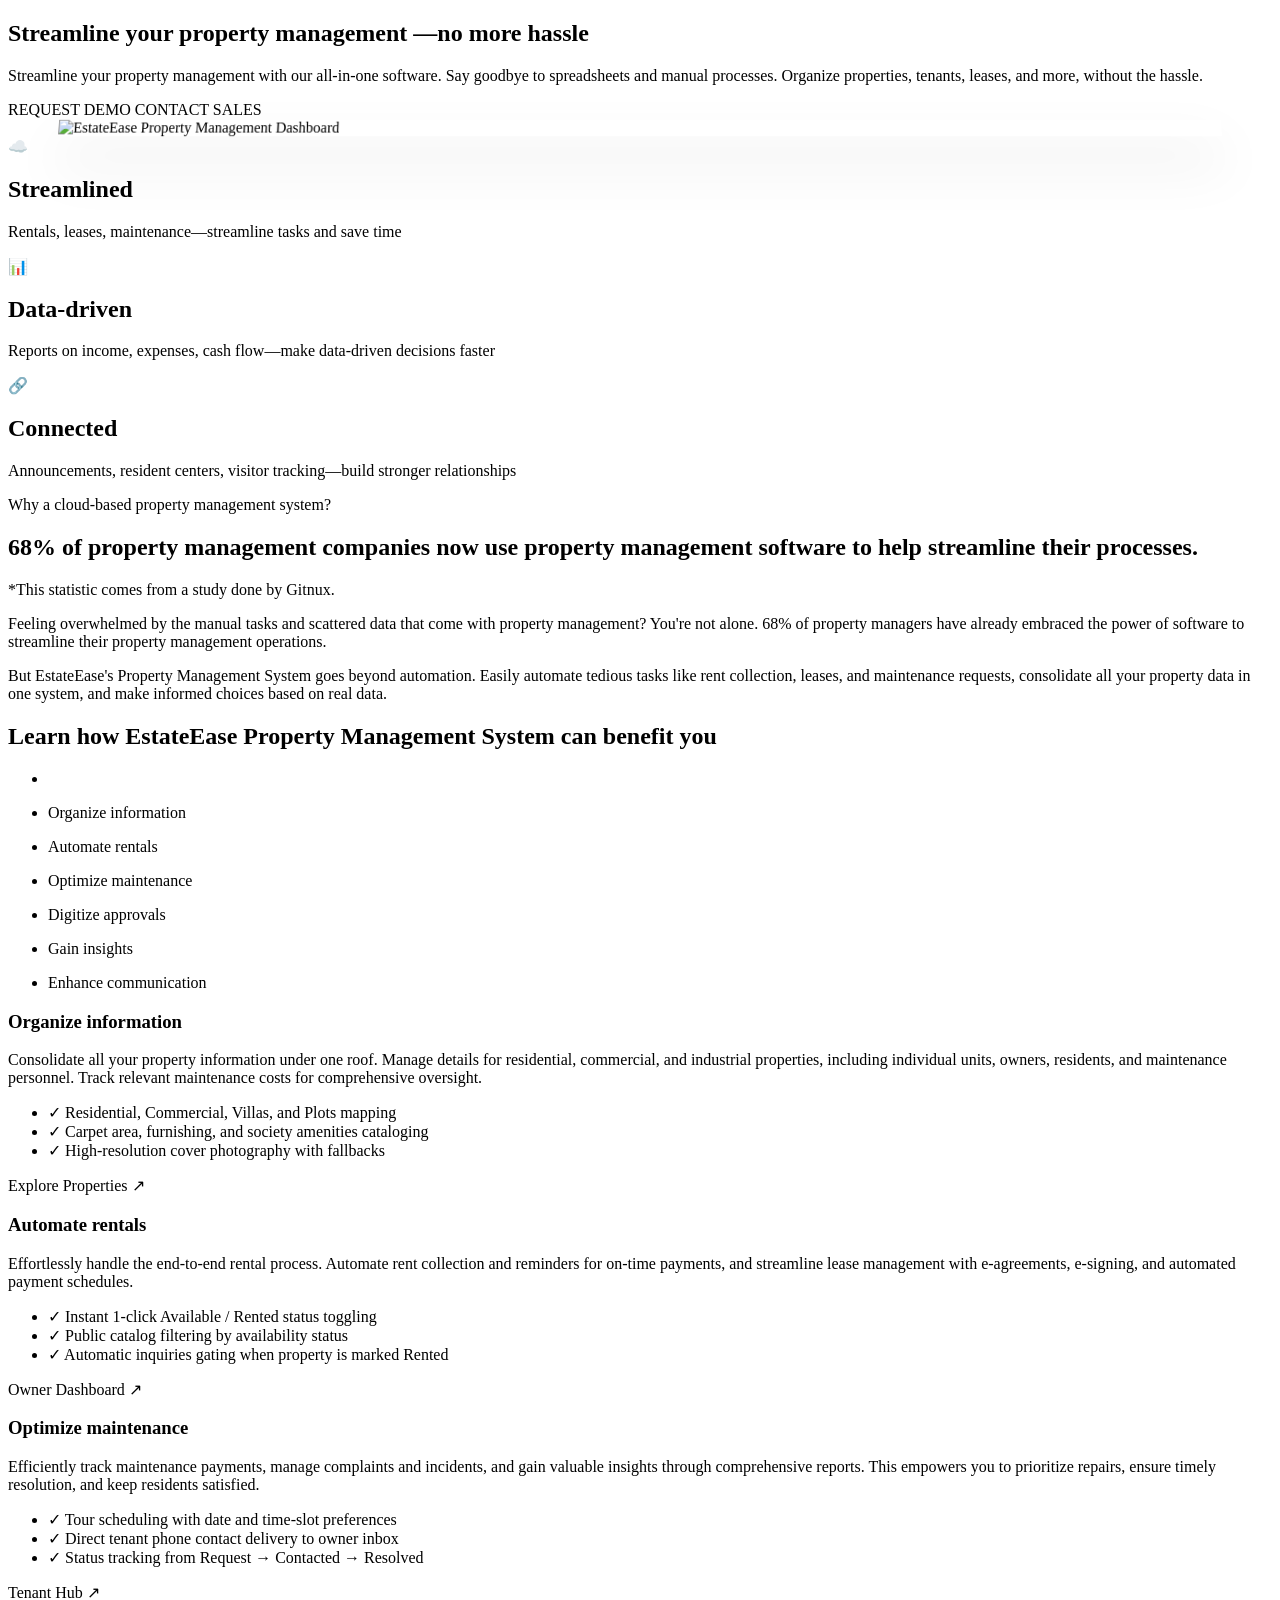
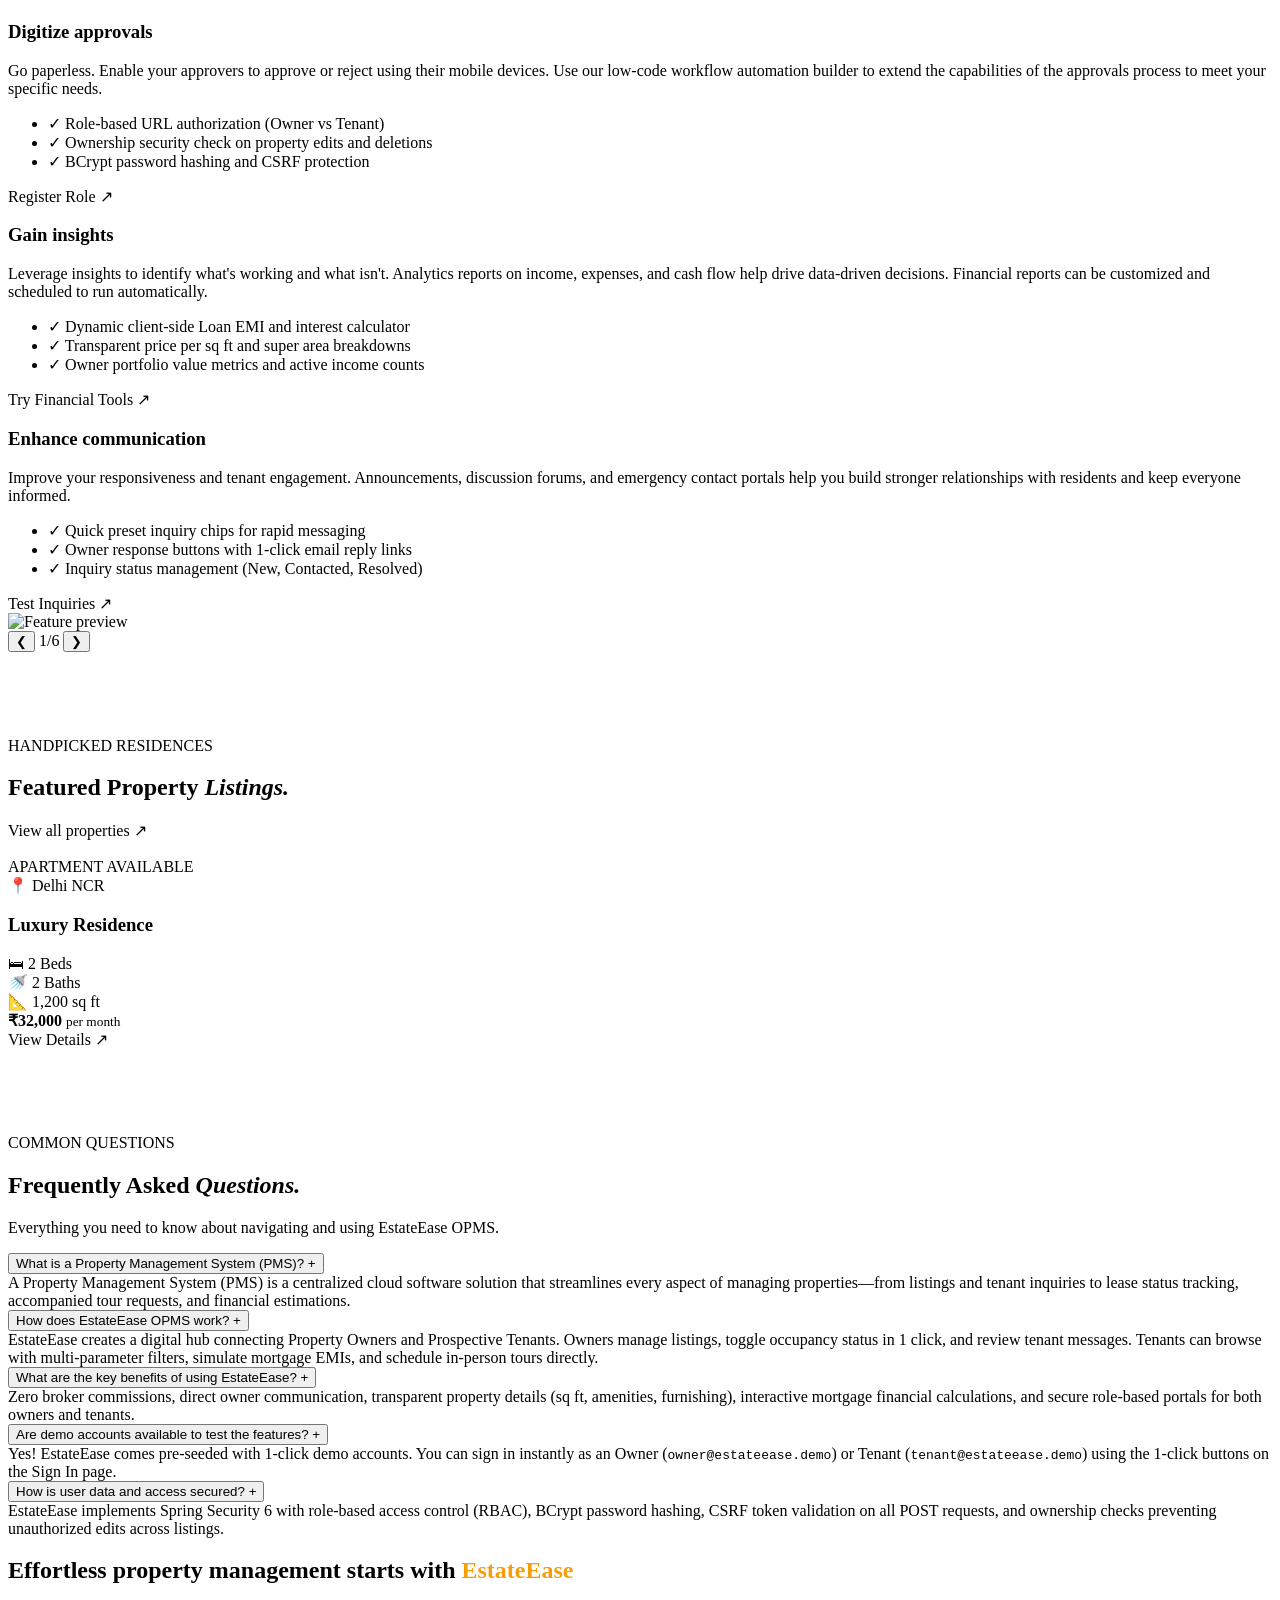
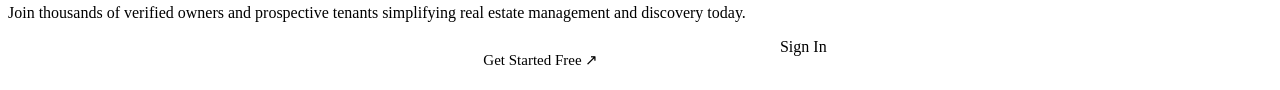
<file: src/main/resources/templates/index.html>
<!DOCTYPE html>
<html xmlns:th="http://www.thymeleaf.org" xmlns:sec="http://www.thymeleaf.org/extras/spring-security">
<head>
  <meta charset="UTF-8">
  <meta name="viewport" content="width=device-width, initial-scale=1">
  <title>EstateEase | Streamline Your Property Management</title>
  <link rel="stylesheet" th:href="@{/css/style.css}">
</head>
<body>

<div th:replace="~{fragments :: nav}"></div>

<main id="top">

  <!-- ═══════════════════════════════════════════════════════════════
       SECTION 1 — ZOHO CREATOR PMS HERO BANNER (EXACT MATCH)
       Two-column layout: left = headline, right = description + CTAs
       Below: animated dashboard image that scrolls into dark section
  ═══════════════════════════════════════════════════════════════ -->
  <section class="pms-home-banner">
    <div class="container">
      <div class="banner-content-grid">
        <!-- LEFT COLUMN: BIG HEADLINE -->
        <div class="banner-left">
          <h1>Streamline your <span class="pms-text-clr">property management</span> —no more hassle</h1>
        </div>

        <!-- RIGHT COLUMN: DESCRIPTION + CTA BUTTONS -->
        <div class="banner-right">
          <p>Streamline your property management with our all-in-one software. Say goodbye to spreadsheets and manual processes. Organize properties, tenants, leases, and more, without the hassle.</p>
          <div class="zp-zctas">
            <a class="pms-btn" th:href="@{/register}">REQUEST DEMO</a>
            <a class="pms-cnt-sales" th:href="@{/login}">CONTACT SALES</a>
          </div>
        </div>
      </div>
    </div>

    <!-- ANIMATED DASHBOARD IMAGE (scrolls with perspective tilt) -->
    <div class="pms-bnr-rt">
      <div class="pms-bnr-img-box" id="heroImageBox">
        <img th:src="@{/images/pms/streamline-property.jpg}" alt="EstateEase Property Management Dashboard" width="1370" height="742" fetchpriority="high">
      </div>
    </div>
  </section>

  <!-- ═══════════════════════════════════════════════════════════════
       SECTION 2 — DARK GREEN SOLUTIONS (3 PILLAR CARDS)
       Zoho "Streamlined / Data-driven / Connected" section
  ═══════════════════════════════════════════════════════════════ -->
  <section class="zcr-prd-solutions" id="solutions">
    <div class="container">
      <div class="zcr-prd-slt-lists">
        <div class="solution-card inup1">
          <div class="solution-card-icon">☁️</div>
          <h2>Streamlined</h2>
          <p>Rentals, leases, maintenance—streamline tasks and save time</p>
        </div>
        <div class="solution-card inup2">
          <div class="solution-card-icon">📊</div>
          <h2>Data-driven</h2>
          <p>Reports on income, expenses, cash flow—make data-driven decisions faster</p>
        </div>
        <div class="solution-card inup3">
          <div class="solution-card-icon">🔗</div>
          <h2>Connected</h2>
          <p>Announcements, resident centers, visitor tracking—build stronger relationships</p>
        </div>
      </div>

      <!-- 68% STATISTIC & SOCIAL PROOF SECTION -->
      <div class="zcr-prd-overall">
        <div class="overall-grid">
          <div>
            <span class="overall-cnt-tag">Why a cloud-based property management system?</span>
            <div class="overall-cnt">
              <h2><span class="pms-text-clr">68%</span> of property management companies now use property management software to help streamline their processes.</h2>
              <p class="stat-source">*This statistic comes from a study done by Gitnux.</p>
            </div>
          </div>
          <div>
            <div class="overall-descrp">
              <p>Feeling overwhelmed by the manual tasks and scattered data that come with property management? You're not alone. 68% of property managers have already embraced the power of software to streamline their property management operations.</p>
              <p>But EstateEase's Property Management System goes beyond automation. Easily automate tedious tasks like rent collection, leases, and maintenance requests, consolidate all your property data in one system, and make informed choices based on real data.</p>
            </div>
          </div>
        </div>
      </div>
    </div>
  </section>

  <!-- ═══════════════════════════════════════════════════════════════
       SECTION 3 — COMPREHENSIVE TABBED FEATURE SLIDER
       Exact Zoho Creator PMS layout: tab pills + text left + image right
       Uses downloaded Zoho PMS images, prev/next + counter
  ═══════════════════════════════════════════════════════════════ -->
  <section class="comprehensive" id="features">
    <div class="container">
      <div class="comprehensive-header">
        <h2>Learn how EstateEase Property Management System can <span class="pms-text-clr">benefit you</span></h2>
      </div>

      <!-- TABBED PILL NAVIGATION -->
      <ul class="turn-lists" role="tablist">
        <li class="green-tab" aria-hidden="true"></li>
        <li class="turn-tab-item is-active" data-slide="1" role="tab" onclick="selectSlide(1)"><p>Organize information</p></li>
        <li class="turn-tab-item" data-slide="2" role="tab" onclick="selectSlide(2)"><p>Automate rentals</p></li>
        <li class="turn-tab-item" data-slide="3" role="tab" onclick="selectSlide(3)"><p>Optimize maintenance</p></li>
        <li class="turn-tab-item" data-slide="4" role="tab" onclick="selectSlide(4)"><p>Digitize approvals</p></li>
        <li class="turn-tab-item" data-slide="5" role="tab" onclick="selectSlide(5)"><p>Gain insights</p></li>
        <li class="turn-tab-item" data-slide="6" role="tab" onclick="selectSlide(6)"><p>Enhance communication</p></li>
      </ul>

      <!-- SLIDER CONTENT PANELS -->
      <div class="turn-inf-list">
        <div class="turn-content-slider">
          <!-- SLIDE 1 -->
          <div class="turn-cnts active" id="slidePanel1">
            <h3>Organize information</h3>
            <p>Consolidate all your property information under one roof. Manage details for residential, commercial, and industrial properties, including individual units, owners, residents, and maintenance personnel. Track relevant maintenance costs for comprehensive oversight.</p>
            <ul class="tab-feature-list">
              <li><span>✓</span> Residential, Commercial, Villas, and Plots mapping</li>
              <li><span>✓</span> Carpet area, furnishing, and society amenities cataloging</li>
              <li><span>✓</span> High-resolution cover photography with fallbacks</li>
            </ul>
            <a class="btn btn-sm btn-outline" th:href="@{/properties}">Explore Properties ↗</a>
          </div>
          <!-- SLIDE 2 -->
          <div class="turn-cnts" id="slidePanel2">
            <h3>Automate rentals</h3>
            <p>Effortlessly handle the end-to-end rental process. Automate rent collection and reminders for on-time payments, and streamline lease management with e-agreements, e-signing, and automated payment schedules.</p>
            <ul class="tab-feature-list">
              <li><span>✓</span> Instant 1-click Available / Rented status toggling</li>
              <li><span>✓</span> Public catalog filtering by availability status</li>
              <li><span>✓</span> Automatic inquiries gating when property is marked Rented</li>
            </ul>
            <a class="btn btn-sm btn-outline" th:href="@{/login}">Owner Dashboard ↗</a>
          </div>
          <!-- SLIDE 3 -->
          <div class="turn-cnts" id="slidePanel3">
            <h3>Optimize maintenance</h3>
            <p>Efficiently track maintenance payments, manage complaints and incidents, and gain valuable insights through comprehensive reports. This empowers you to prioritize repairs, ensure timely resolution, and keep residents satisfied.</p>
            <ul class="tab-feature-list">
              <li><span>✓</span> Tour scheduling with date and time-slot preferences</li>
              <li><span>✓</span> Direct tenant phone contact delivery to owner inbox</li>
              <li><span>✓</span> Status tracking from Request → Contacted → Resolved</li>
            </ul>
            <a class="btn btn-sm btn-outline" th:href="@{/login}">Tenant Hub ↗</a>
          </div>
          <!-- SLIDE 4 -->
          <div class="turn-cnts" id="slidePanel4">
            <h3>Digitize approvals</h3>
            <p>Go paperless. Enable your approvers to approve or reject using their mobile devices. Use our low-code workflow automation builder to extend the capabilities of the approvals process to meet your specific needs.</p>
            <ul class="tab-feature-list">
              <li><span>✓</span> Role-based URL authorization (Owner vs Tenant)</li>
              <li><span>✓</span> Ownership security check on property edits and deletions</li>
              <li><span>✓</span> BCrypt password hashing and CSRF protection</li>
            </ul>
            <a class="btn btn-sm btn-outline" th:href="@{/register}">Register Role ↗</a>
          </div>
          <!-- SLIDE 5 -->
          <div class="turn-cnts" id="slidePanel5">
            <h3>Gain insights</h3>
            <p>Leverage insights to identify what's working and what isn't. Analytics reports on income, expenses, and cash flow help drive data-driven decisions. Financial reports can be customized and scheduled to run automatically.</p>
            <ul class="tab-feature-list">
              <li><span>✓</span> Dynamic client-side Loan EMI and interest calculator</li>
              <li><span>✓</span> Transparent price per sq ft and super area breakdowns</li>
              <li><span>✓</span> Owner portfolio value metrics and active income counts</li>
            </ul>
            <a class="btn btn-sm btn-outline" th:href="@{/properties}">Try Financial Tools ↗</a>
          </div>
          <!-- SLIDE 6 -->
          <div class="turn-cnts" id="slidePanel6">
            <h3>Enhance communication</h3>
            <p>Improve your responsiveness and tenant engagement. Announcements, discussion forums, and emergency contact portals help you build stronger relationships with residents and keep everyone informed.</p>
            <ul class="tab-feature-list">
              <li><span>✓</span> Quick preset inquiry chips for rapid messaging</li>
              <li><span>✓</span> Owner response buttons with 1-click email reply links</li>
              <li><span>✓</span> Inquiry status management (New, Contacted, Resolved)</li>
            </ul>
            <a class="btn btn-sm btn-outline" th:href="@{/login}">Test Inquiries ↗</a>
          </div>
        </div>

        <!-- RIGHT SIDE IMAGE -->
        <div class="turn-img-side">
          <div class="turn-img-bg">
            <img id="slideImage" th:src="@{/images/pms/organize-information.jpg}" alt="Feature preview">
          </div>
          <!-- PREV / NEXT CONTROLS + COUNTER -->
          <div class="slide-controls">
            <button class="slide-arrow-btn" onclick="prevSlide()">❮</button>
            <span class="slide-counter"><span id="slideNum">1</span>/6</span>
            <button class="slide-arrow-btn" onclick="nextSlide()">❯</button>
          </div>
        </div>
      </div>
    </div>
  </section>

  <!-- ═══════════════════════════════════════════════════════════════
       SECTION 4 — LIVE PROPERTIES FROM DATABASE
  ═══════════════════════════════════════════════════════════════ -->
  <section class="section" style="background: white; border-bottom: 1px solid var(--border); padding: 85px 0;">
    <div class="container">
      <div class="section-header">
        <div>
          <span class="section-tag">HANDPICKED RESIDENCES</span>
          <h2 class="section-title">Featured Property <em>Listings.</em></h2>
        </div>
        <a class="view-all-link" th:href="@{/properties}">
          <span>View all properties</span> ↗
        </a>
      </div>

      <div class="property-grid">
        <article class="property-card" th:each="p : ${properties}">
          <div class="property-card-photo">
            <img class="property-card-img" th:src="${p.getImageUrlOrFallback()}" th:alt="${p.title}" loading="lazy">
            <div class="photo-badges">
              <span class="type-badge" th:text="${p.type}">APARTMENT</span>
              <span class="status-badge" th:classappend="'status-' + ${p.availability.name()}" th:text="${p.availability}">AVAILABLE</span>
            </div>
          </div>

          <div class="property-card-body">
            <div class="property-location">
              <span>📍</span>
              <span th:text="${p.location}">Delhi NCR</span>
            </div>

            <h3 class="property-card-title">
              <a th:href="@{/properties/{id}(id=${p.id})}" th:text="${p.title}">Luxury Residence</a>
            </h3>

            <div class="property-specs">
              <div class="spec-item" th:if="${p.bedrooms > 0}">
                <span>🛏</span>
                <span th:text="${p.bedrooms} + ' Beds'">2 Beds</span>
              </div>
              <div class="spec-item" th:if="${p.bathrooms > 0}">
                <span>🚿</span>
                <span th:text="${p.bathrooms} + ' Baths'">2 Baths</span>
              </div>
              <div class="spec-item" th:if="${p.areaSqFt > 0}">
                <span>📐</span>
                <span th:text="${p.areaSqFt} + ' sq ft'">1,200 sq ft</span>
              </div>
            </div>

            <div class="property-card-footer">
              <div class="property-price">
                <b th:text="'₹' + ${#numbers.formatDecimal(p.price,0,'COMMA',0,'POINT')}">₹32,000</b>
                <small th:text="${p.price >= 1000000 ? 'Selling Price' : 'per month'}">per month</small>
              </div>

              <a class="btn btn-sm btn-outline" th:href="@{/properties/{id}(id=${p.id})}">
                <span>View Details</span> ↗
              </a>
            </div>
          </div>
        </article>
      </div>
    </div>
  </section>

  <!-- ═══════════════════════════════════════════════════════════════
       SECTION 5 — INTERACTIVE FAQ ACCORDION
  ═══════════════════════════════════════════════════════════════ -->
  <section class="zoho-faq-section" id="faq">
    <div class="container">
      <div class="faq-header">
        <span class="section-tag">COMMON QUESTIONS</span>
        <h2>Frequently Asked <em>Questions.</em></h2>
        <p style="color: var(--text-muted); margin-top: 8px;">
          Everything you need to know about navigating and using EstateEase OPMS.
        </p>
      </div>

      <div class="faq-container">
        <div class="faq-card open">
          <button type="button" class="faq-trigger" onclick="toggleFaq(this)">
            <span>What is a Property Management System (PMS)?</span>
            <span class="faq-icon">+</span>
          </button>
          <div class="faq-body">
            A Property Management System (PMS) is a centralized cloud software solution that streamlines every aspect of managing properties—from listings and tenant inquiries to lease status tracking, accompanied tour requests, and financial estimations.
          </div>
        </div>

        <div class="faq-card">
          <button type="button" class="faq-trigger" onclick="toggleFaq(this)">
            <span>How does EstateEase OPMS work?</span>
            <span class="faq-icon">+</span>
          </button>
          <div class="faq-body">
            EstateEase creates a digital hub connecting Property Owners and Prospective Tenants. Owners manage listings, toggle occupancy status in 1 click, and review tenant messages. Tenants can browse with multi-parameter filters, simulate mortgage EMIs, and schedule in-person tours directly.
          </div>
        </div>

        <div class="faq-card">
          <button type="button" class="faq-trigger" onclick="toggleFaq(this)">
            <span>What are the key benefits of using EstateEase?</span>
            <span class="faq-icon">+</span>
          </button>
          <div class="faq-body">
            Zero broker commissions, direct owner communication, transparent property details (sq ft, amenities, furnishing), interactive mortgage financial calculations, and secure role-based portals for both owners and tenants.
          </div>
        </div>

        <div class="faq-card">
          <button type="button" class="faq-trigger" onclick="toggleFaq(this)">
            <span>Are demo accounts available to test the features?</span>
            <span class="faq-icon">+</span>
          </button>
          <div class="faq-body">
            Yes! EstateEase comes pre-seeded with 1-click demo accounts. You can sign in instantly as an Owner (<code>owner@estateease.demo</code>) or Tenant (<code>tenant@estateease.demo</code>) using the 1-click buttons on the Sign In page.
          </div>
        </div>

        <div class="faq-card">
          <button type="button" class="faq-trigger" onclick="toggleFaq(this)">
            <span>How is user data and access secured?</span>
            <span class="faq-icon">+</span>
          </button>
          <div class="faq-body">
            EstateEase implements Spring Security 6 with role-based access control (RBAC), BCrypt password hashing, CSRF token validation on all POST requests, and ownership checks preventing unauthorized edits across listings.
          </div>
        </div>
      </div>
    </div>
  </section>

  <!-- ═══════════════════════════════════════════════════════════════
       SECTION 6 — BOTTOM CTA BANNER
  ═══════════════════════════════════════════════════════════════ -->
  <section class="zoho-bottom-cta">
    <div class="container">
      <h2>Effortless property management starts with <span style="color:#f59e0b;">EstateEase</span></h2>
      <p>
        Join thousands of verified owners and prospective tenants simplifying real estate management and discovery today.
      </p>
      <div style="display: flex; gap: 16px; justify-content: center; flex-wrap: wrap;">
        <a class="btn-get-started" th:href="@{/register}" style="font-size: 15px; padding: 13px 30px;">
          <span>Get Started Free</span> ↗
        </a>
        <a class="btn btn-outline" style="color: white; border-color: rgba(255,255,255,0.4);" th:href="@{/properties}">
          <span>Explore Properties</span>
        </a>
        <a class="btn btn-light" th:href="@{/login}">
          <span>Sign In</span>
        </a>
      </div>
    </div>
  </section>
</main>

<div th:replace="~{fragments :: footer}"></div>

<!-- ═══════════════════════════════════════════════════════════════
     DYNAMIC JAVASCRIPT
     1. Hero scroll animation (perspective tilt + scale)
     2. Tabbed slider with prev/next and auto-rotation
     3. FAQ accordion
     4. IntersectionObserver for fade-in animations
═══════════════════════════════════════════════════════════════ -->
<script>
  // ── SLIDE IMAGE MAP ──
  const slideImages = {
    1: '/images/pms/organize-information.jpg',
    2: '/images/pms/automate-rentals.jpg',
    3: '/images/pms/property-complaints.jpg',
    4: '/images/pms/property-digitize.jpg',
    5: '/images/pms/property-gain-insights.jpg',
    6: '/images/pms/property-enchance.jpg'
  };

  let currentSlide = 1;
  const totalSlides = 6;
  let autoSlideTimer;

  function selectSlide(index) {
    currentSlide = index;

    // Update tab pills
    document.querySelectorAll('.turn-tab-item').forEach((tab, i) => {
      tab.classList.toggle('is-active', (i + 1) === index);
    });

    // Update text panels
    for (let i = 1; i <= totalSlides; i++) {
      const panel = document.getElementById('slidePanel' + i);
      if (panel) panel.classList.toggle('active', i === index);
    }

    // Update image with crossfade
    const img = document.getElementById('slideImage');
    img.style.opacity = '0';
    setTimeout(() => {
      img.src = slideImages[index];
      img.style.opacity = '1';
    }, 200);

    // Update counter
    document.getElementById('slideNum').textContent = index;

    // Reset auto-rotation
    resetAutoSlide();
  }

  function nextSlide() {
    selectSlide(currentSlide >= totalSlides ? 1 : currentSlide + 1);
  }

  function prevSlide() {
    selectSlide(currentSlide <= 1 ? totalSlides : currentSlide - 1);
  }

  function resetAutoSlide() {
    clearInterval(autoSlideTimer);
    autoSlideTimer = setInterval(nextSlide, 5000);
  }

  // Start auto-rotation
  resetAutoSlide();

  // ── HERO SCROLL ANIMATION ──
  const heroBox = document.getElementById('heroImageBox');
  if (heroBox) {
    window.addEventListener('scroll', () => {
      const scrollY = window.scrollY;
      const maxScroll = 600;
      const progress = Math.min(scrollY / maxScroll, 1);

      // Perspective tilt that flattens as you scroll
      const rotateX = 8 * (1 - progress);
      const scale = 0.92 + (0.08 * progress);
      const translateY = -30 * progress;

      heroBox.style.transform = `perspective(1200px) rotateX(${rotateX}deg) scale(${scale}) translateY(${translateY}px)`;
      heroBox.style.boxShadow = `0 ${30 + 40 * progress}px ${60 + 40 * progress}px rgba(0,0,0,${0.1 + 0.12 * progress})`;
    }, { passive: true });
  }

  // ── FAQ ACCORDION ──
  function toggleFaq(button) {
    const card = button.closest('.faq-card');
    const isOpen = card.classList.contains('open');
    document.querySelectorAll('.faq-card').forEach(c => c.classList.remove('open'));
    if (!isOpen) card.classList.add('open');
  }

  // ── INTERSECTION OBSERVER FOR FADE-IN ──
  const observer = new IntersectionObserver((entries) => {
    entries.forEach(entry => {
      if (entry.isIntersecting) {
        entry.target.classList.add('visible');
        observer.unobserve(entry.target);
      }
    });
  }, { threshold: 0.15 });

  document.querySelectorAll('.solution-card, .turn-inf-list, .property-card, .faq-card').forEach(el => {
    el.classList.add('fade-in-up');
    observer.observe(el);
  });
</script>

</body>
</html>
</file>
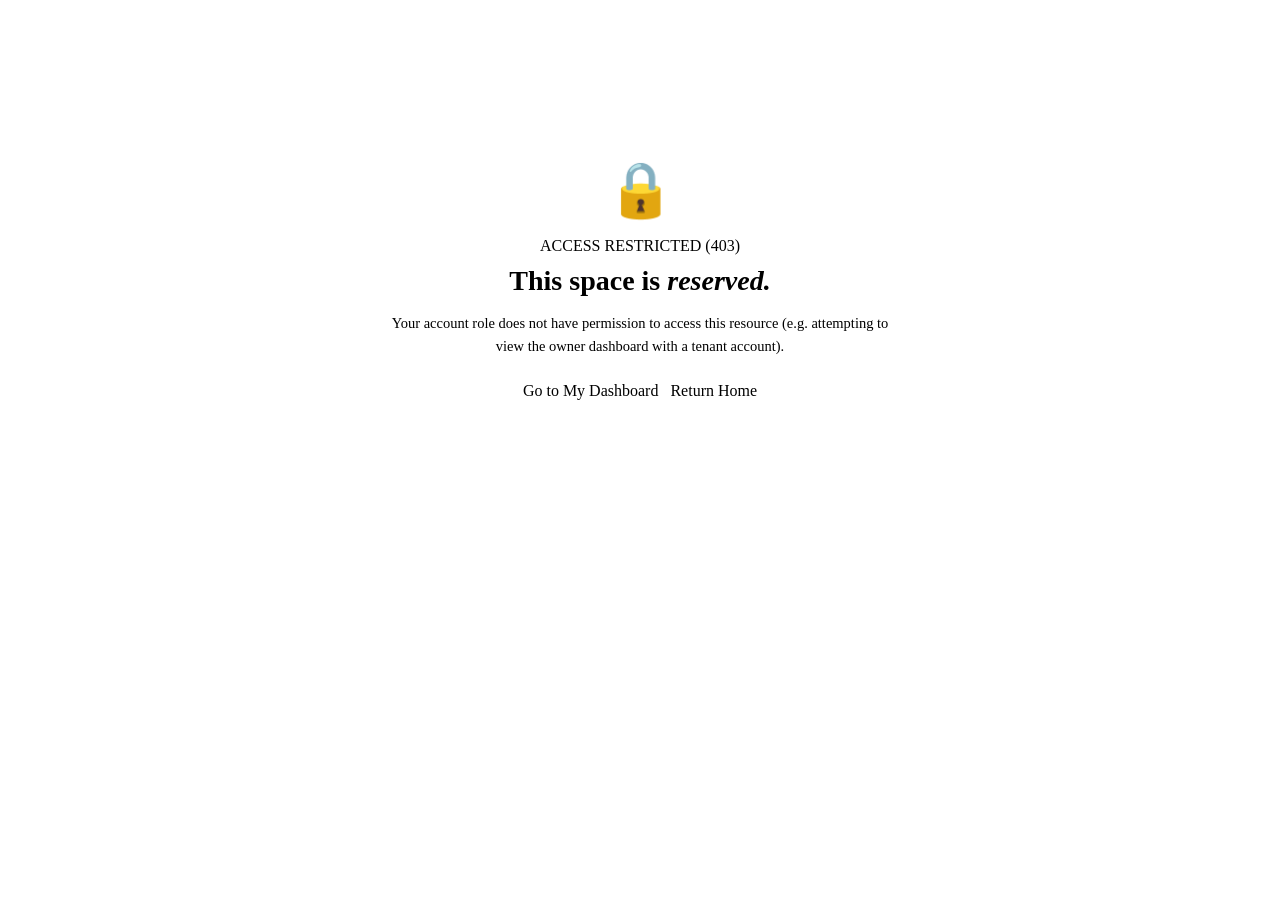
<file: src/main/resources/templates/access-denied.html>
<!DOCTYPE html>
<html xmlns:th="http://www.thymeleaf.org">
<head>
  <meta charset="UTF-8">
  <meta name="viewport" content="width=device-width, initial-scale=1">
  <title>Access Restricted | EstateEase</title>
  <link rel="stylesheet" th:href="@{/css/style.css}">
</head>
<body>

<div th:replace="~{fragments :: nav}"></div>

<main class="container" style="text-align: center; padding: 100px 20px;">
  <div style="max-width: 500px; margin: 0 auto; background: white; border-radius: var(--radius-xl); padding: 50px 30px; border: 1px solid var(--border); box-shadow: var(--shadow-sm);">
    <span style="font-size: 54px; display: block; margin-bottom: 16px;">🔒</span>
    <span class="section-tag" style="color: var(--danger);">ACCESS RESTRICTED (403)</span>
    <h1 style="font-size: 28px; font-weight: 800; margin: 10px 0 12px;">This space is <em>reserved.</em></h1>
    <p style="color: var(--text-muted); font-size: 14.5px; line-height: 1.6; margin-bottom: 24px;">
      Your account role does not have permission to access this resource (e.g. attempting to view the owner dashboard with a tenant account).
    </p>
    <div style="display: flex; gap: 12px; justify-content: center;">
      <a class="btn" th:href="@{/dashboard}">Go to My Dashboard</a>
      <a class="btn btn-outline" th:href="@{/}">Return Home</a>
    </div>
  </div>
</main>

<div th:replace="~{fragments :: footer}"></div>

</body>
</html>
</file>
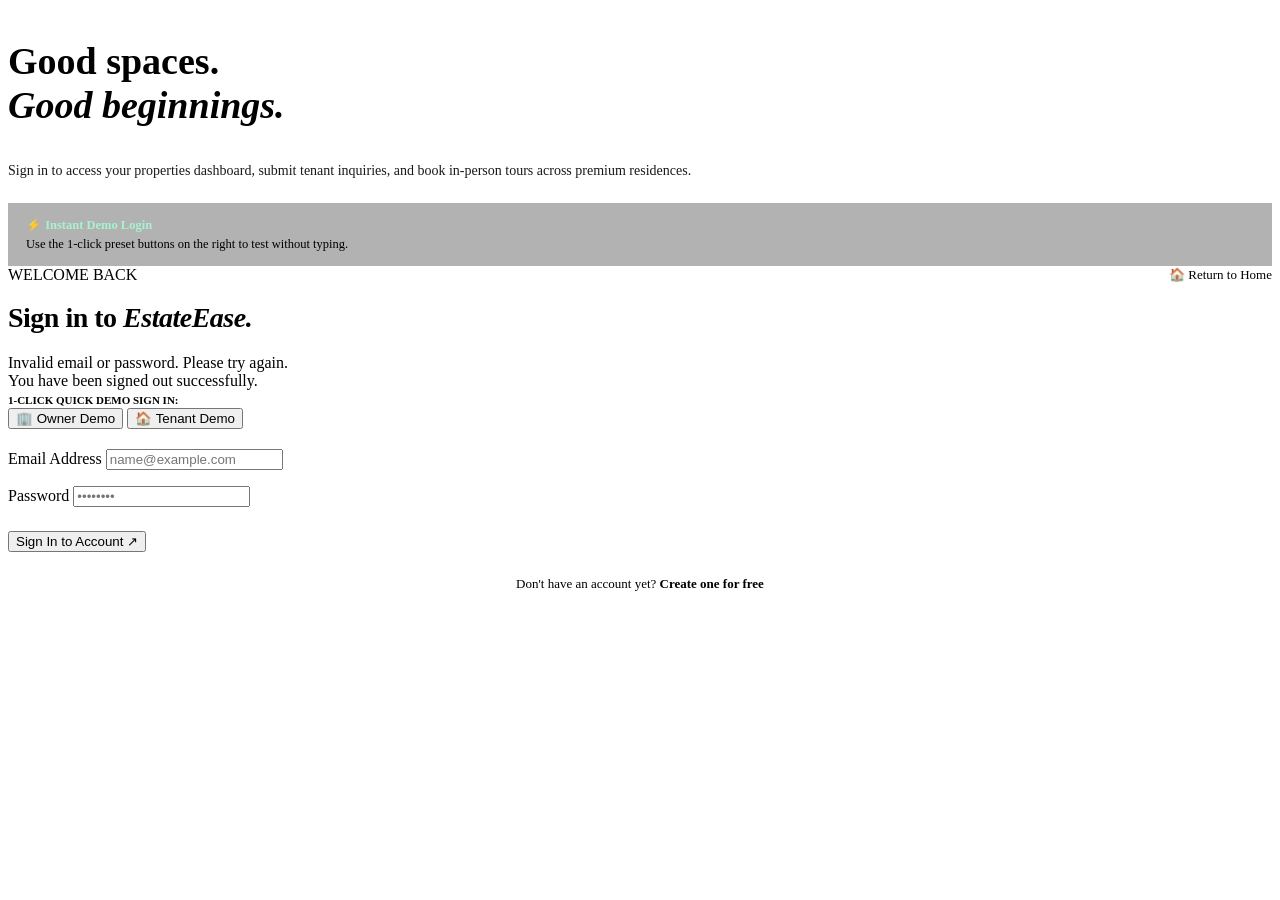
<file: src/main/resources/templates/login.html>
<!DOCTYPE html>
<html xmlns:th="http://www.thymeleaf.org">
<head>
  <meta charset="UTF-8">
  <meta name="viewport" content="width=device-width, initial-scale=1">
  <title>Sign In | EstateEase</title>
  <link rel="stylesheet" th:href="@{/css/style.css}">
</head>
<body>

<div th:replace="~{fragments :: nav}"></div>

<div class="auth-page">
  <div class="auth-box">
    <!-- LEFT ART BANNER -->
    <div class="auth-banner">
      <div>
        <span class="hero-tag" style="background: rgba(255,255,255,0.2); color:white;">ESTATEEASE ACCESS</span>
        <h2 style="font-family:'Playfair Display',serif; font-size: 38px; line-height: 1.15; margin-top: 14px;">
          Good spaces.<br><em>Good beginnings.</em>
        </h2>
      </div>

      <div>
        <p style="font-size: 14px; opacity: 0.9; line-height: 1.7; margin-bottom: 20px;">
          Sign in to access your properties dashboard, submit tenant inquiries, and book in-person tours across premium residences.
        </p>

        <div style="background: rgba(0,0,0,0.3); border-radius: var(--radius-md); padding: 14px 18px; font-size: 12.5px;">
          <b style="color:#a7f3d0; display:block; margin-bottom: 4px;">⚡ Instant Demo Login</b>
          <span>Use the 1-click preset buttons on the right to test without typing.</span>
        </div>
      </div>
    </div>

    <!-- RIGHT FORM -->
    <div class="auth-form-wrap">
      <div style="display: flex; justify-content: space-between; align-items: center; margin-bottom: 16px;">
        <span class="section-tag" style="margin: 0;">WELCOME BACK</span>
        <a th:href="@{/}" class="view-all-link" style="font-size: 13px;">🏠 Return to Home</a>
      </div>
      <h1 style="font-size: 28px; font-weight: 800; letter-spacing: -0.5px; margin-bottom: 20px;">
        Sign in to <em style="font-family:'Playfair Display',serif; font-style:italic; color:var(--primary);">EstateEase.</em>
      </h1>

      <div class="alert alert-success" th:if="${success}" th:text="${success}"></div>
      <div class="alert alert-error" th:if="${param.error}">Invalid email or password. Please try again.</div>
      <div class="alert alert-success" th:if="${param.logout}">You have been signed out successfully.</div>

      <!-- 1-CLICK QUICK DEMO BUTTONS -->
      <div style="margin-bottom: 20px;">
        <small style="font-size: 11px; font-weight: 700; color: var(--text-muted); text-transform: uppercase;">1-Click Quick Demo Sign In:</small>
        <div class="quick-login-pills">
          <button type="button" class="quick-login-btn" onclick="quickFill('owner@estateease.demo', 'Owner@123')">
            🏢 Owner Demo
          </button>
          <button type="button" class="quick-login-btn" onclick="quickFill('tenant@estateease.demo', 'Tenant@123')">
            🏠 Tenant Demo
          </button>
        </div>
      </div>

      <form id="loginForm" th:action="@{/login}" method="post">
        <div class="form-group" style="margin-bottom: 16px;">
          <label>Email Address</label>
          <input class="form-control" type="email" id="usernameInput" name="username" required
                 placeholder="name@example.com">
        </div>

        <div class="form-group" style="margin-bottom: 24px;">
          <label>Password</label>
          <input class="form-control" type="password" id="passwordInput" name="password" required
                 placeholder="••••••••">
        </div>

        <button class="btn btn-full" type="submit">
          <span>Sign In to Account</span> ↗
        </button>
      </form>

      <p style="text-align: center; font-size: 13px; color: var(--text-muted); margin-top: 24px;">
        Don't have an account yet?
        <a th:href="@{/register}" style="color: var(--primary); font-weight: 700;">Create one for free</a>
      </p>
    </div>
  </div>
</div>

<div th:replace="~{fragments :: footer}"></div>

<script>
  function quickFill(email, pwd) {
    document.getElementById('usernameInput').value = email;
    document.getElementById('passwordInput').value = pwd;
    document.getElementById('loginForm').submit();
  }
</script>

</body>
</html>
</file>
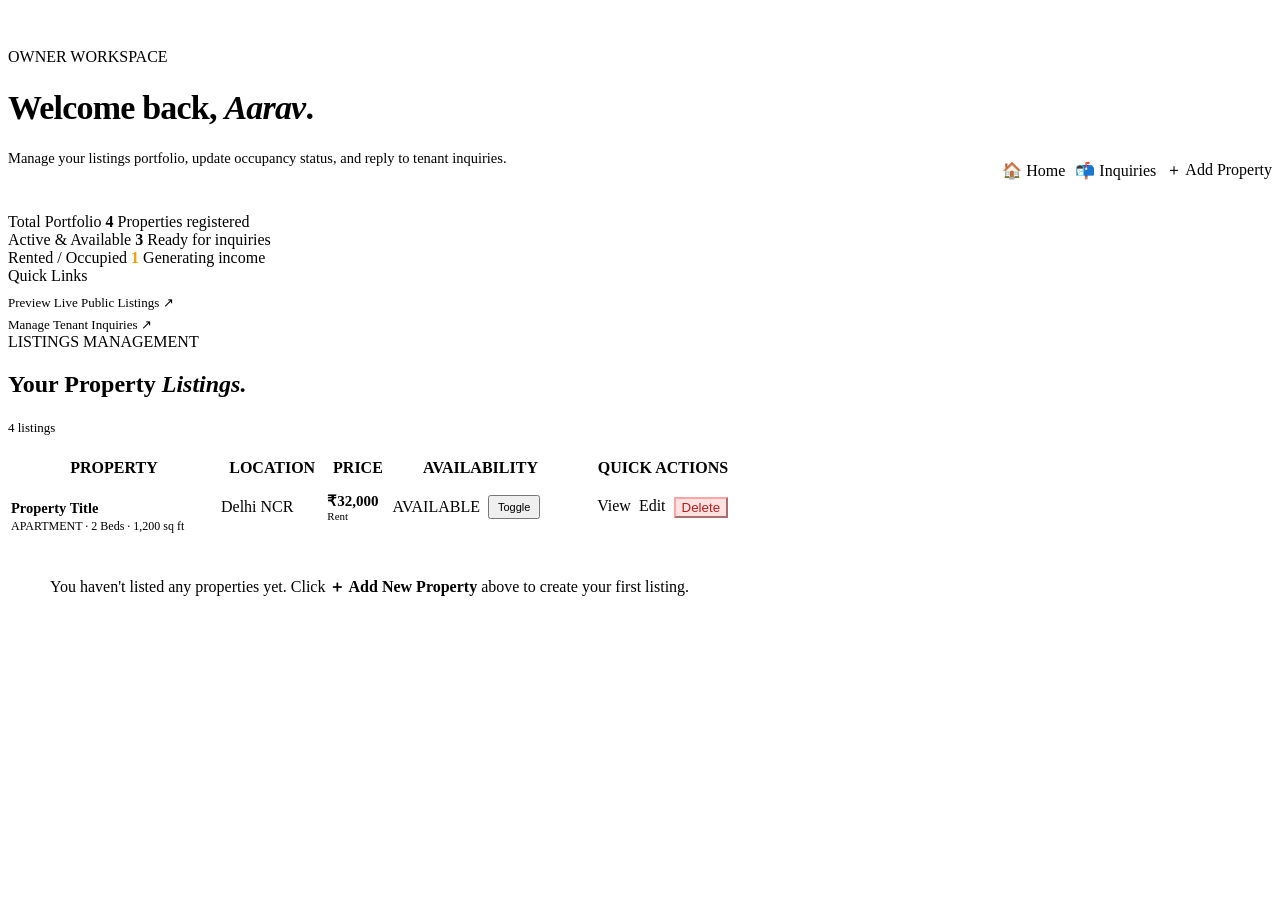
<file: src/main/resources/templates/owner-dashboard.html>
<!DOCTYPE html>
<html xmlns:th="http://www.thymeleaf.org">
<head>
  <meta charset="UTF-8">
  <meta name="viewport" content="width=device-width, initial-scale=1">
  <title>Owner Dashboard | EstateEase</title>
  <link rel="stylesheet" th:href="@{/css/style.css}">
</head>
<body>

<div th:replace="~{fragments :: nav}"></div>

<main class="container" style="padding-top: 40px; padding-bottom: 80px;">
  <div th:replace="~{fragments :: flash}"></div>

  <!-- DASHBOARD TOP HEADER -->
  <div style="display: flex; justify-content: space-between; align-items: flex-end; margin-bottom: 32px;">
    <div>
      <span class="section-tag">OWNER WORKSPACE</span>
      <h1 style="font-size: 34px; font-weight: 800; letter-spacing: -0.8px;">
        Welcome back, <em style="font-family:'Playfair Display',serif; font-style:italic; color:var(--primary);" th:text="${user.name}">Aarav</em>.
      </h1>
      <p style="color: var(--text-muted); font-size: 14.5px; margin-top: 4px;">
        Manage your listings portfolio, update occupancy status, and reply to tenant inquiries.
      </p>
    </div>

    <div style="display: flex; gap: 10px; align-items: center;">
      <a class="btn btn-sm btn-light" th:href="@{/}">
        <span>🏠 Home</span>
      </a>
      <a class="btn btn-sm btn-outline" th:href="@{/owner/inquiries}">
        <span>📬 Inquiries</span>
      </a>
      <a class="btn btn-sm btn-emerald" th:href="@{/owner/properties/new}">
        <span>＋ Add Property</span>
      </a>
    </div>
  </div>

  <!-- METRIC KPI CARDS -->
  <div class="dashboard-metrics">
    <div class="metric-card">
      <span class="metric-label">Total Portfolio</span>
      <b th:text="${totalCount}">4</b>
      <span class="metric-sub">Properties registered</span>
    </div>

    <div class="metric-card">
      <span class="metric-label">Active &amp; Available</span>
      <b style="color: var(--success);" th:text="${availableCount}">3</b>
      <span class="metric-sub">Ready for inquiries</span>
    </div>

    <div class="metric-card">
      <span class="metric-label">Rented / Occupied</span>
      <b style="color: #f59e0b;" th:text="${rentedCount}">1</b>
      <span class="metric-sub">Generating income</span>
    </div>

    <div class="metric-card">
      <span class="metric-label">Quick Links</span>
      <div style="margin-top: 10px; display: flex; flex-direction: column; gap: 6px;">
        <a th:href="@{/properties}" class="view-all-link" style="font-size: 13px;">Preview Live Public Listings ↗</a>
        <a th:href="@{/owner/inquiries}" class="view-all-link" style="font-size: 13px;">Manage Tenant Inquiries ↗</a>
      </div>
    </div>
  </div>

  <!-- PORTFOLIO TABLE -->
  <div class="section-header" style="margin-bottom: 20px;">
    <div>
      <span class="section-tag">LISTINGS MANAGEMENT</span>
      <h2 style="font-size: 24px; font-weight: 800;">Your Property <em>Listings.</em></h2>
    </div>
    <span style="font-size: 13px; color: var(--text-muted);" th:text="${totalCount} + ' listings'">4 listings</span>
  </div>

  <div class="table-container">
    <table class="data-table">
      <thead>
        <tr>
          <th>PROPERTY</th>
          <th>LOCATION</th>
          <th>PRICE</th>
          <th>AVAILABILITY</th>
          <th style="text-align: right;">QUICK ACTIONS</th>
        </tr>
      </thead>
      <tbody>
        <tr th:each="p : ${properties}">
          <td>
            <div class="table-property-cell">
              <img class="table-property-thumb" th:src="${p.getImageUrlOrFallback()}" th:alt="${p.title}">
              <div>
                <a th:href="@{/properties/{id}(id=${p.id})}" style="font-weight: 700; color: var(--dark); font-size: 14.5px;" th:text="${p.title}">Property Title</a>
                <div style="font-size: 12px; color: var(--text-muted); margin-top: 2px;">
                  <span th:text="${p.type}">APARTMENT</span> ·
                  <span th:text="${p.bedrooms} + ' Beds, ' + ${p.bathrooms} + ' Baths'">2 Beds</span> ·
                  <span th:text="${p.areaSqFt} + ' sq ft'">1,200 sq ft</span>
                </div>
              </div>
            </div>
          </td>

          <td>
            <span style="font-weight: 500;" th:text="${p.location}">Delhi NCR</span>
          </td>

          <td>
            <b style="color: var(--primary); font-size: 15px;" th:text="'₹' + ${#numbers.formatDecimal(p.price,0,'COMMA',0,'POINT')}">₹32,000</b>
            <small style="display:block; color:var(--text-muted); font-size:11px;" th:text="${p.price >= 1000000 ? 'Selling' : 'Rent / mo'}">Rent</small>
          </td>

          <td>
            <div style="display: flex; align-items: center; gap: 8px;">
              <span class="status-badge" th:classappend="'status-' + ${p.availability.name()}" th:text="${p.availability}">AVAILABLE</span>
              <!-- 1-CLICK TOGGLE BUTTON -->
              <form th:action="@{/owner/properties/{id}/toggle-status(id=${p.id})}" method="post" style="display:inline;">
                <button type="submit" class="btn btn-sm btn-light" style="padding: 4px 8px; font-size: 11px;"
                        th:title="${p.availability.name() == 'AVAILABLE' ? 'Click to mark as Rented' : 'Click to mark as Available'}">
                  <span th:text="${p.availability.name() == 'AVAILABLE' ? 'Mark Rented ⇄' : 'Mark Available ⇄'}">Toggle</span>
                </button>
              </form>
            </div>
          </td>

          <td style="text-align: right;">
            <div style="display: flex; gap: 8px; justify-content: flex-end;">
              <a class="btn btn-sm btn-light" th:href="@{/properties/{id}(id=${p.id})}">View</a>
              <a class="btn btn-sm btn-outline" th:href="@{/owner/properties/{id}/edit(id=${p.id})}">Edit</a>
              <form th:action="@{/owner/properties/{id}/delete(id=${p.id})}" method="post" style="display:inline;"
                    onsubmit="return confirm('Are you sure you want to delete this property listing?');">
                <button type="submit" class="btn btn-sm" style="background:#fee2e2; color:#b91c1c; border-color:#fca5a5;">Delete</button>
              </form>
            </div>
          </td>
        </tr>

        <tr th:if="${#lists.isEmpty(properties)}">
          <td colspan="5" style="text-align: center; padding: 40px; color: var(--text-muted);">
            You haven't listed any properties yet. Click <b>＋ Add New Property</b> above to create your first listing.
          </td>
        </tr>
      </tbody>
    </table>
  </div>
</main>

<div th:replace="~{fragments :: footer}"></div>

</body>
</html>
</file>
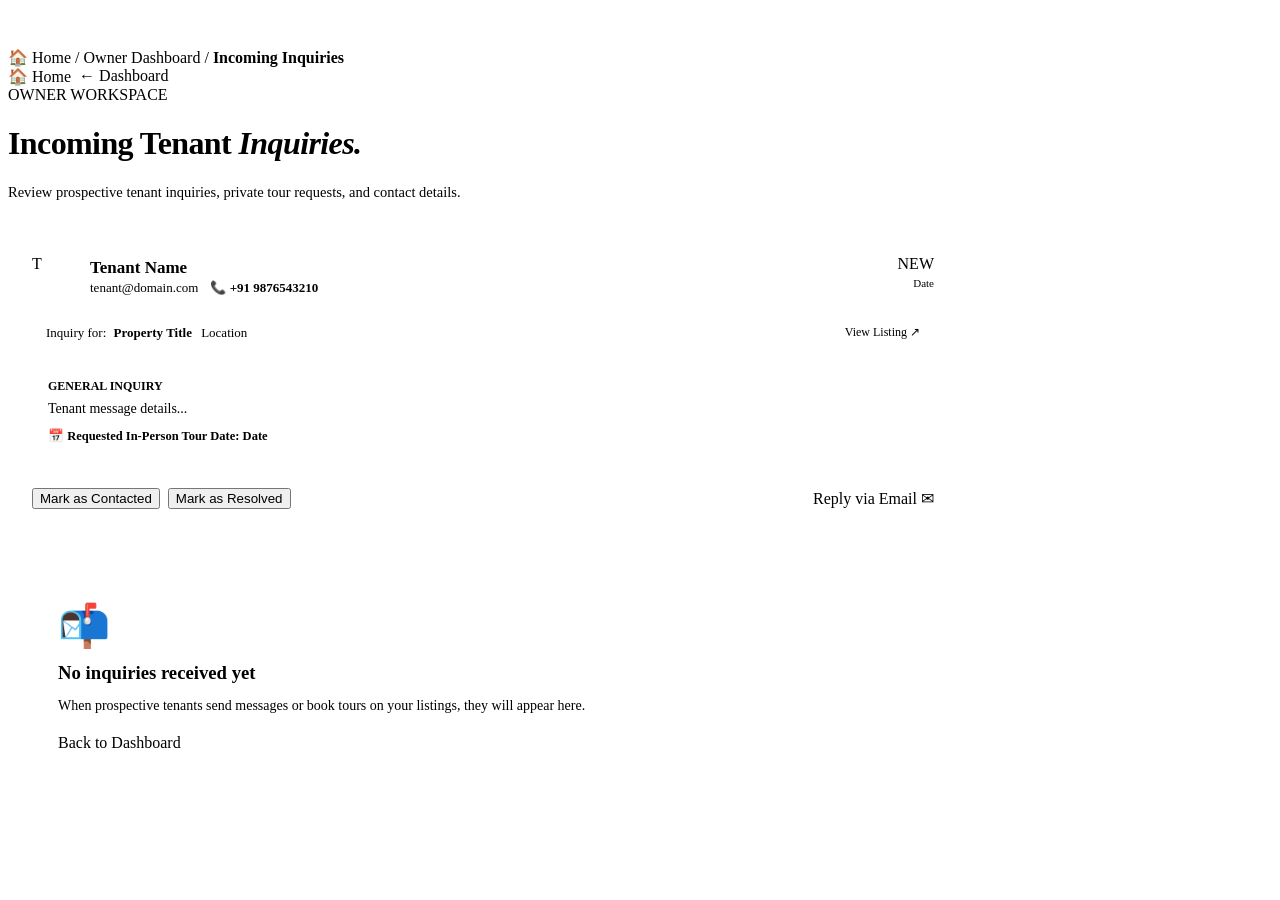
<file: src/main/resources/templates/owner-inquiries.html>
<!DOCTYPE html>
<html xmlns:th="http://www.thymeleaf.org">
<head>
  <meta charset="UTF-8">
  <meta name="viewport" content="width=device-width, initial-scale=1">
  <title>Owner Inquiries | EstateEase</title>
  <link rel="stylesheet" th:href="@{/css/style.css}">
</head>
<body>

<div th:replace="~{fragments :: nav}"></div>

<main class="container" style="max-width: 950px; padding-top: 40px; padding-bottom: 80px;">
  <div th:replace="~{fragments :: flash}"></div>

  <!-- BREADCRUMB BAR WITH HOME OPTION -->
  <div class="breadcrumb-bar">
    <div class="breadcrumb-links">
      <a th:href="@{/}"><span>🏠 Home</span></a>
      <span>/</span>
      <a th:href="@{/owner/dashboard}">Owner Dashboard</a>
      <span>/</span>
      <span style="color: var(--dark); font-weight: 700;">Incoming Inquiries</span>
    </div>
    <div style="display: flex; gap: 8px;">
      <a class="btn btn-sm btn-light" th:href="@{/}">🏠 Home</a>
      <a class="btn btn-sm btn-outline" th:href="@{/owner/dashboard}">← Dashboard</a>
    </div>
  </div>

  <div style="margin-bottom: 30px;">
    <span class="section-tag">OWNER WORKSPACE</span>
    <h1 style="font-size: 32px; font-weight: 800; letter-spacing: -0.6px;">
      Incoming Tenant <em>Inquiries.</em>
    </h1>
    <p style="color: var(--text-muted); font-size: 14.5px;">
      Review prospective tenant inquiries, private tour requests, and contact details.
    </p>
  </div>

  <div style="display: grid; gap: 18px;">
    <article class="metric-card" style="padding: 24px;" th:each="i : ${inquiries}">
      <div style="display: flex; justify-content: space-between; align-items: flex-start; margin-bottom: 16px;">
        <div style="display: flex; gap: 14px; align-items: center;">
          <div class="user-avatar" style="width: 44px; height: 44px; font-size: 16px;"
               th:text="${#strings.substring(i.tenant.name,0,1).toUpperCase()}">T</div>
          <div>
            <b style="font-size: 17px; display: block;" th:text="${i.tenant.name}">Tenant Name</b>
            <span style="font-size: 13px; color: var(--text-muted);" th:text="${i.tenant.email}">tenant@domain.com</span>
            <span th:if="${i.phone != null && !i.phone.isBlank()}" style="margin-left: 8px; font-size: 13px; color: var(--primary); font-weight: 600;">
              📞 <span th:text="${i.phone}">+91 9876543210</span>
            </span>
          </div>
        </div>

        <div style="text-align: right;">
          <span class="status-badge" th:classappend="${i.status == 'NEW' ? 'status-AVAILABLE' : 'status-RENTED'}" th:text="${i.status}">NEW</span>
          <small style="display:block; color:var(--text-muted); font-size:11px; margin-top: 4px;"
                 th:text="${#temporals.format(i.createdAt, 'dd MMM yyyy, hh:mm a')}">Date</small>
        </div>
      </div>

      <!-- PROPERTY REFERENCE STRIP -->
      <div style="display: flex; align-items: center; justify-content: space-between; padding: 10px 14px; background: white; border: 1px solid var(--border); border-radius: var(--radius-sm); margin-bottom: 12px;">
        <div style="font-size: 13px;">
          <span style="color: var(--text-muted);">Inquiry for:</span>
          <b style="margin-left: 4px;" th:text="${i.property.title}">Property Title</b>
          <span style="margin-left: 6px; color: var(--text-muted);" th:text="'(' + ${i.property.location} + ')'">Location</span>
        </div>
        <a class="view-all-link" style="font-size: 12px;" th:href="@{/properties/{id}(id=${i.property.id})}">View Listing ↗</a>
      </div>

      <!-- MESSAGE CONTENT -->
      <div style="background: var(--bg-subtle); padding: 16px; border-radius: var(--radius-sm); border: 1px solid var(--border); font-size: 14px; color: var(--dark);">
        <div style="font-weight: 600; font-size: 12px; text-transform: uppercase; color: var(--primary); margin-bottom: 4px;"
             th:text="${i.inquiryType}">GENERAL INQUIRY</div>
        <p style="margin: 0; line-height: 1.6;" th:text="${i.message}">Tenant message details...</p>
        <div style="margin-top: 8px; font-size: 12.5px; color: var(--accent); font-weight: 600;"
             th:if="${i.preferredDate != null && !i.preferredDate.isBlank()}">
          📅 Requested In-Person Tour Date: <span th:text="${i.preferredDate}">Date</span>
        </div>
      </div>

      <!-- ACTION BUTTONS -->
      <div style="display: flex; justify-content: space-between; align-items: center; margin-top: 16px; padding-top: 12px; border-top: 1px solid var(--border);">
        <div style="display: flex; gap: 8px;">
          <!-- STATUS UPDATE FORM -->
          <form th:action="@{/owner/inquiries/{id}/status(id=${i.id})}" method="post" style="display:inline;">
            <input type="hidden" name="status" value="CONTACTED">
            <button type="submit" class="btn btn-sm btn-light" th:if="${i.status != 'CONTACTED'}">Mark as Contacted</button>
          </form>

          <form th:action="@{/owner/inquiries/{id}/status(id=${i.id})}" method="post" style="display:inline;">
            <input type="hidden" name="status" value="RESOLVED">
            <button type="submit" class="btn btn-sm btn-light" th:if="${i.status != 'RESOLVED'}">Mark as Resolved</button>
          </form>
        </div>

        <a class="btn btn-sm" th:href="'mailto:' + ${i.tenant.email} + '?subject=Inquiry Response: ' + ${i.property.title}">
          <span>Reply via Email</span> ✉
        </a>
      </div>
    </article>

    <div class="empty-state" th:if="${#lists.isEmpty(inquiries)}" style="background: white; border-radius: var(--radius-lg); border: 1px solid var(--border); padding: 50px;">
      <span style="font-size: 42px;">📬</span>
      <h3 style="margin: 12px 0 6px;">No inquiries received yet</h3>
      <p style="color: var(--text-muted); font-size: 14px; margin-bottom: 20px;">
        When prospective tenants send messages or book tours on your listings, they will appear here.
      </p>
      <a class="btn" th:href="@{/owner/dashboard}">Back to Dashboard</a>
    </div>
  </div>
</main>

<div th:replace="~{fragments :: footer}"></div>

</body>
</html>
</file>
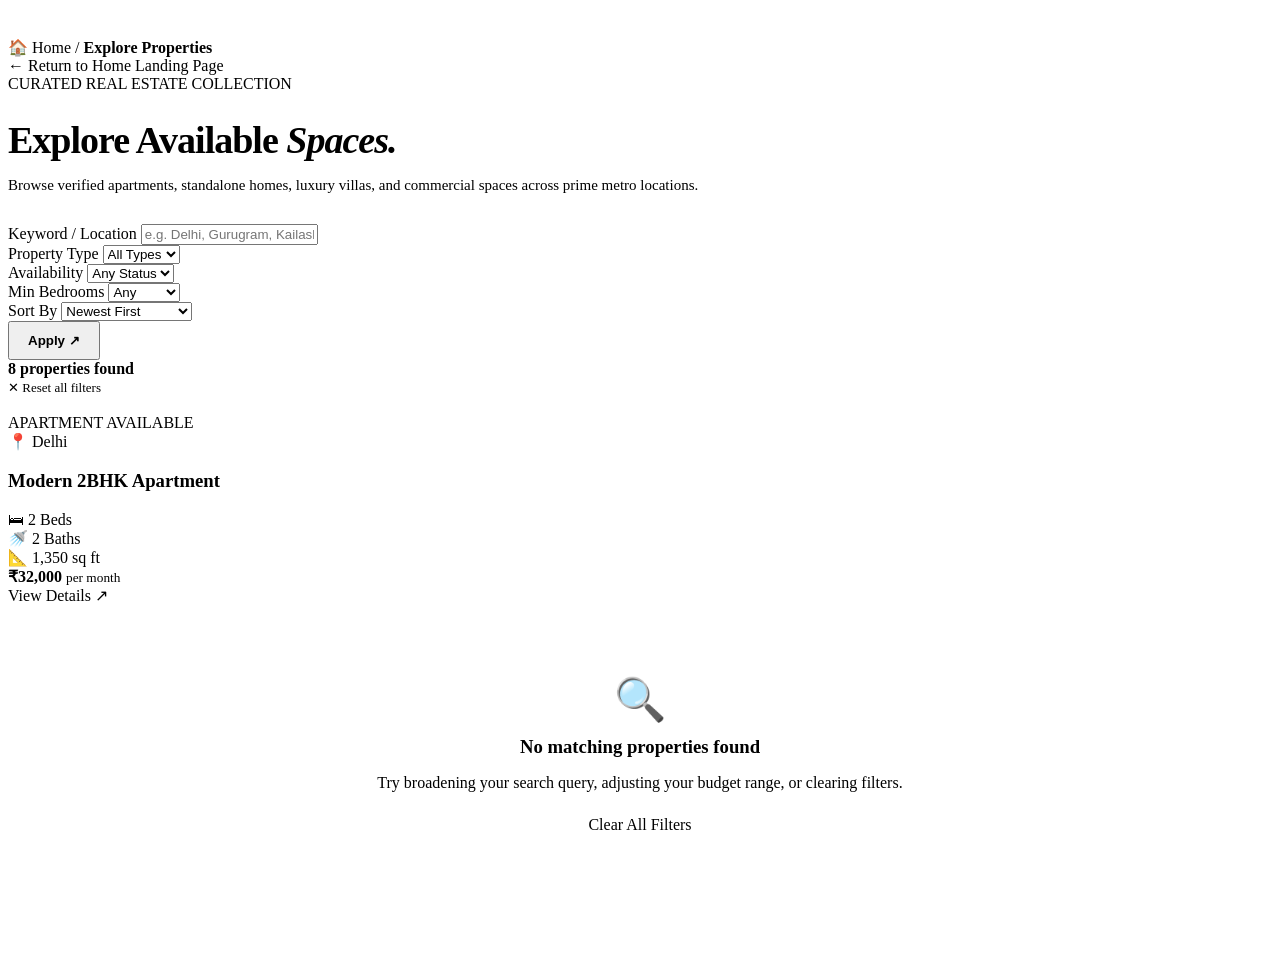
<file: src/main/resources/templates/properties.html>
<!DOCTYPE html>
<html xmlns:th="http://www.thymeleaf.org">
<head>
  <meta charset="UTF-8">
  <meta name="viewport" content="width=device-width, initial-scale=1">
  <title>Explore Properties | EstateEase</title>
  <link rel="stylesheet" th:href="@{/css/style.css}">
</head>
<body>

<div th:replace="~{fragments :: nav}"></div>

<main class="container" style="padding-top: 30px; padding-bottom: 70px;">
  <!-- BREADCRUMB BAR WITH EXPLICIT HOME BUTTON -->
  <div class="breadcrumb-bar">
    <div class="breadcrumb-links">
      <a th:href="@{/}"><span>🏠 Home</span></a>
      <span>/</span>
      <span style="color: var(--dark); font-weight: 700;">Explore Properties</span>
    </div>
    <a class="btn btn-sm btn-light" th:href="@{/}">
      <span>← Return to Home Landing Page</span>
    </a>
  </div>

  <!-- PAGE HEADER -->
  <div style="margin-bottom: 30px;">
    <span class="section-tag">CURATED REAL ESTATE COLLECTION</span>
    <h1 style="font-size: 38px; font-weight: 800; letter-spacing: -1px; margin-bottom: 8px;">
      Explore Available <em style="font-family:'Playfair Display',serif; font-style:italic; color:var(--primary);">Spaces.</em>
    </h1>
    <p style="color: var(--text-muted); font-size: 15px;">
      Browse verified apartments, standalone homes, luxury villas, and commercial spaces across prime metro locations.
    </p>
  </div>

  <!-- ADVANCED FILTER BAR -->
  <div class="filter-box">
    <form method="get" th:action="@{/properties}">
      <div class="filter-grid">
        <div class="form-group">
          <label>Keyword / Location</label>
          <input class="form-control" type="text" name="query" placeholder="e.g. Delhi, Gurugram, Kailash" th:value="${query}">
        </div>

        <div class="form-group">
          <label>Property Type</label>
          <select class="form-control" name="type">
            <option value="">All Types</option>
            <option th:each="t : ${types}" th:value="${t}" th:text="${t}" th:selected="${t == type}"></option>
          </select>
        </div>

        <div class="form-group">
          <label>Availability</label>
          <select class="form-control" name="availability">
            <option value="">Any Status</option>
            <option th:each="s : ${statuses}" th:value="${s}" th:text="${s}" th:selected="${s == availability}"></option>
          </select>
        </div>

        <div class="form-group">
          <label>Min Bedrooms</label>
          <select class="form-control" name="minBedrooms">
            <option value="">Any</option>
            <option value="1" th:selected="${minBedrooms == 1}">1+ Bed</option>
            <option value="2" th:selected="${minBedrooms == 2}">2+ Beds</option>
            <option value="3" th:selected="${minBedrooms == 3}">3+ Beds</option>
            <option value="4" th:selected="${minBedrooms == 4}">4+ Beds</option>
          </select>
        </div>

        <div class="form-group">
          <label>Sort By</label>
          <select class="form-control" name="sort">
            <option value="newest" th:selected="${sort == 'newest'}">Newest First</option>
            <option value="price_asc" th:selected="${sort == 'price_asc'}">Price: Low to High</option>
            <option value="price_desc" th:selected="${sort == 'price_desc'}">Price: High to Low</option>
          </select>
        </div>

        <div>
          <button class="btn btn-full btn-emerald" type="submit" style="padding: 10px 18px; font-weight: 800;">
            <span>Apply</span> ↗
          </button>
        </div>
      </div>
    </form>
  </div>

  <!-- RESULTS SUMMARY -->
  <div class="results-bar">
    <div>
      <b th:text="${#lists.size(properties)} + ' properties found'">8 properties found</b>
      <span th:if="${query != null && !query.isBlank()}" th:text="' matching &quot;' + ${query} + '&quot;'"></span>
      <span th:if="${type != null}" th:text="' in ' + ${type}"></span>
    </div>
    <div>
      <a th:href="@{/properties}" class="view-all-link" style="font-size: 13px; color: var(--text-muted);">
        ✕ Reset all filters
      </a>
    </div>
  </div>

  <!-- PROPERTIES GRID -->
  <div class="property-grid" th:if="${!#lists.isEmpty(properties)}">
    <article class="property-card" th:each="p : ${properties}">
      <div class="property-card-photo">
        <img class="property-card-img" th:src="${p.getImageUrlOrFallback()}" th:alt="${p.title}" loading="lazy">
        <div class="photo-badges">
          <span class="type-badge" th:text="${p.type}">APARTMENT</span>
          <span class="status-badge" th:classappend="'status-' + ${p.availability.name()}" th:text="${p.availability}">AVAILABLE</span>
        </div>
      </div>

      <div class="property-card-body">
        <div class="property-location">
          <span>📍</span>
          <span th:text="${p.location}">Delhi</span>
        </div>

        <h3 class="property-card-title">
          <a th:href="@{/properties/{id}(id=${p.id})}" th:text="${p.title}">Modern 2BHK Apartment</a>
        </h3>

        <div class="property-specs">
          <div class="spec-item" th:if="${p.bedrooms > 0}">
            <span>🛏</span>
            <span th:text="${p.bedrooms} + ' Beds'">2 Beds</span>
          </div>
          <div class="spec-item" th:if="${p.bathrooms > 0}">
            <span>🚿</span>
            <span th:text="${p.bathrooms} + ' Baths'">2 Baths</span>
          </div>
          <div class="spec-item" th:if="${p.areaSqFt > 0}">
            <span>📐</span>
            <span th:text="${p.areaSqFt} + ' sq ft'">1,350 sq ft</span>
          </div>
        </div>

        <div class="property-card-footer">
          <div class="property-price">
            <b th:text="'₹' + ${#numbers.formatDecimal(p.price,0,'COMMA',0,'POINT')}">₹32,000</b>
            <small th:text="${p.price >= 1000000 ? 'Selling Price' : 'per month'}">per month</small>
          </div>

          <a class="btn btn-sm btn-outline" th:href="@{/properties/{id}(id=${p.id})}">
            <span>View Details</span> ↗
          </a>
        </div>
      </div>
    </article>
  </div>

  <!-- EMPTY STATE -->
  <div class="empty-state" th:if="${#lists.isEmpty(properties)}" style="background: white; border-radius: var(--radius-lg); border: 1px solid var(--border); margin-top: 20px; padding: 50px 20px; text-align: center;">
    <span style="font-size: 42px;">🔍</span>
    <h3 style="margin: 12px 0 6px;">No matching properties found</h3>
    <p style="color: var(--text-muted); margin-bottom: 24px;">
      Try broadening your search query, adjusting your budget range, or clearing filters.
    </p>
    <a class="btn" th:href="@{/properties}">Clear All Filters</a>
  </div>
</main>

<div th:replace="~{fragments :: footer}"></div>

</body>
</html>
</file>
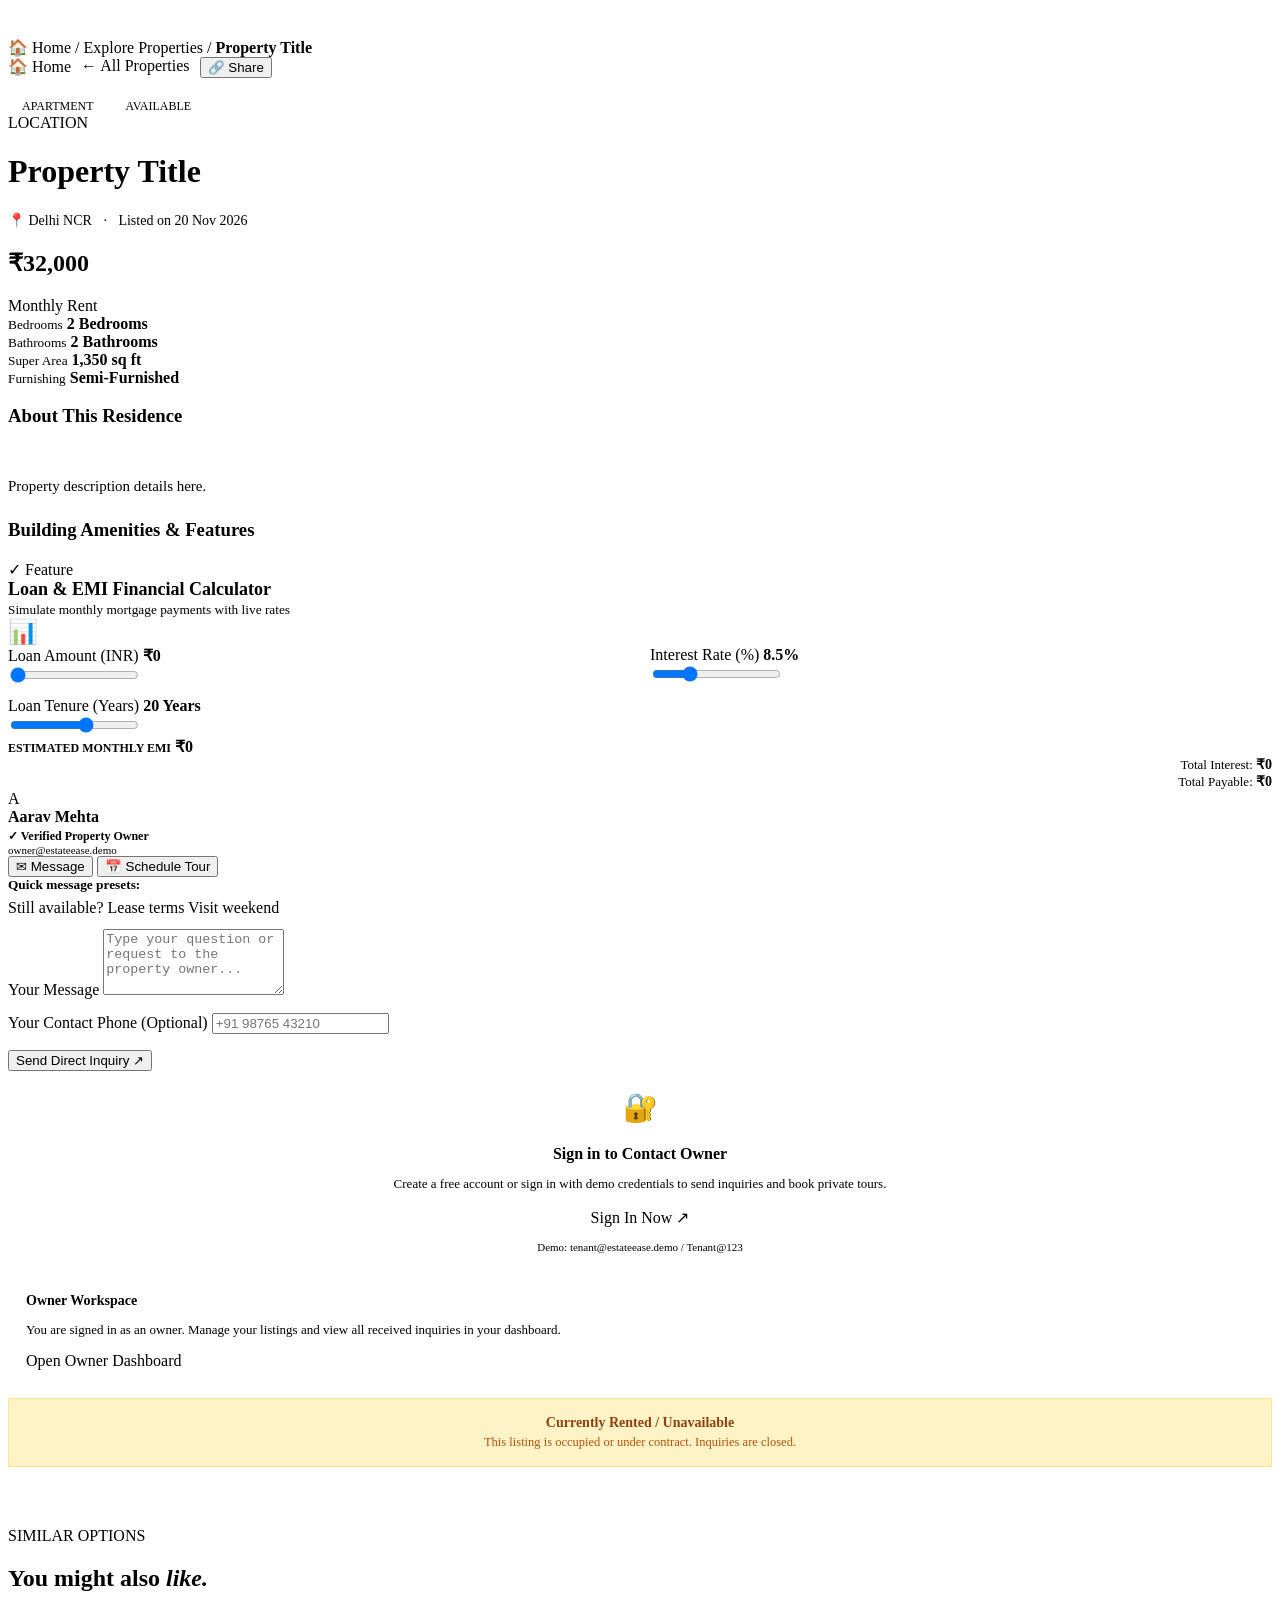
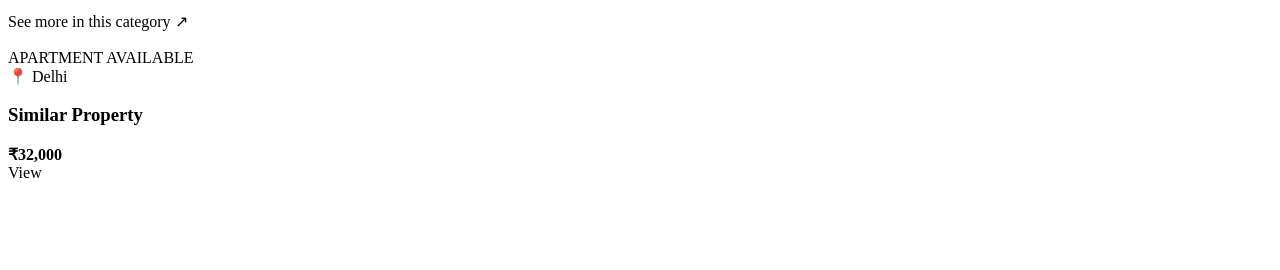
<file: src/main/resources/templates/property-detail.html>
<!DOCTYPE html>
<html xmlns:th="http://www.thymeleaf.org" xmlns:sec="http://www.thymeleaf.org/extras/spring-security">
<head>
  <meta charset="UTF-8">
  <meta name="viewport" content="width=device-width, initial-scale=1">
  <title th:text="${property.title} + ' | EstateEase'">Property Details | EstateEase</title>
  <link rel="stylesheet" th:href="@{/css/style.css}">
</head>
<body>

<div th:replace="~{fragments :: nav}"></div>

<main class="container" style="padding-top: 30px; padding-bottom: 80px;">
  <div th:replace="~{fragments :: flash}"></div>

  <!-- NAVIGATION BREADCRUMB WITH HOME OPTION -->
  <div class="breadcrumb-bar">
    <div class="breadcrumb-links">
      <a th:href="@{/}"><span>🏠 Home</span></a>
      <span>/</span>
      <a th:href="@{/properties}">Explore Properties</a>
      <span>/</span>
      <span style="color: var(--dark); font-weight: 700;" th:text="${property.title}">Property Title</span>
    </div>
    <div style="display: flex; gap: 10px;">
      <a class="btn btn-sm btn-light" th:href="@{/}">
        <span>🏠 Home</span>
      </a>
      <a class="btn btn-sm btn-outline" th:href="@{/properties}">
        <span>← All Properties</span>
      </a>
      <button class="btn btn-sm btn-light" onclick="shareProperty()">
        <span>🔗 Share</span>
      </button>
    </div>
  </div>

  <div class="detail-grid">
    <!-- LEFT MAIN COLUMN -->
    <div>
      <!-- MAIN HERO PHOTO -->
      <div class="gallery-main">
        <img th:src="${property.getImageUrlOrFallback()}" th:alt="${property.title}">
        <div class="photo-badges" style="top: 20px; left: 20px; right: 20px;">
          <span class="type-badge" style="font-size: 12px; padding: 6px 14px;" th:text="${property.type}">APARTMENT</span>
          <span class="status-badge" style="font-size: 12px; padding: 6px 14px;" th:classappend="'status-' + ${property.availability.name()}" th:text="${property.availability}">AVAILABLE</span>
        </div>
      </div>

      <!-- HEADER TITLE & PRICING -->
      <div class="detail-header">
        <div>
          <span class="section-tag" style="margin-bottom: 4px;" th:text="${property.location}">LOCATION</span>
          <h1 th:text="${property.title}">Property Title</h1>
          <p style="color: var(--text-muted); font-size: 14px; margin-top: 4px;">
            <span>📍 </span><span th:text="${property.location}">Delhi NCR</span>
            <span style="margin: 0 8px;">·</span>
            <span>Listed on <span th:text="${#temporals.format(property.createdAt, 'dd MMMM yyyy')}">20 Nov 2026</span></span>
          </p>
        </div>

        <div class="detail-price-box">
          <h2 th:text="'₹' + ${#numbers.formatDecimal(property.price,0,'COMMA',0,'POINT')}">₹32,000</h2>
          <span th:text="${property.price >= 1000000 ? 'Estimated Value' : 'Monthly Rent (excl. maintenance)'}">Monthly Rent</span>
        </div>
      </div>

      <!-- QUICK FACTS MATRIX -->
      <div class="quick-facts-grid">
        <div class="fact-item" th:if="${property.bedrooms > 0}">
          <small>Bedrooms</small>
          <b th:text="${property.bedrooms} + ' Bedrooms'">2 Bedrooms</b>
        </div>
        <div class="fact-item" th:if="${property.bathrooms > 0}">
          <small>Bathrooms</small>
          <b th:text="${property.bathrooms} + ' Bathrooms'">2 Bathrooms</b>
        </div>
        <div class="fact-item">
          <small>Super Area</small>
          <b th:text="${property.areaSqFt} + ' sq ft'">1,350 sq ft</b>
        </div>
        <div class="fact-item">
          <small>Furnishing</small>
          <b th:text="${property.furnishing}">Semi-Furnished</b>
        </div>
      </div>

      <!-- DESCRIPTION -->
      <div class="section-block">
        <h3>About This Residence</h3>
        <p style="color: var(--dark-soft); font-size: 15px; line-height: 1.8; white-space: pre-line;" th:text="${property.description}">
          Property description details here.
        </p>
      </div>

      <!-- AMENITIES -->
      <div class="section-block" th:if="${property.amenities != null && !property.amenities.isBlank()}">
        <h3>Building Amenities &amp; Features</h3>
        <div class="amenities-chips">
          <span class="amenity-chip" th:each="a : ${#strings.arraySplit(property.amenities, ',')}">
            <span style="color: var(--primary);">✓</span>
            <span th:text="${#strings.trim(a)}">Feature</span>
          </span>
        </div>
      </div>

      <!-- INTERACTIVE MORTGAGE & EMI CALCULATOR -->
      <div class="emi-widget" id="emiCalculator">
        <div class="emi-widget-header">
          <div>
            <h3 style="margin:0; font-size: 18px;">Loan &amp; EMI Financial Calculator</h3>
            <small style="color: var(--text-muted);">Simulate monthly mortgage payments with live rates</small>
          </div>
          <span style="font-size: 24px;">📊</span>
        </div>

        <div style="display: grid; grid-template-columns: 1fr 1fr; gap: 20px;">
          <div class="emi-slider-group">
            <div class="emi-slider-label">
              <span>Loan Amount (INR)</span>
              <b id="emiAmountLabel">₹10,00,000</b>
            </div>
            <input type="range" class="emi-slider" id="emiAmount"
                   th:min="${property.price < 500000 ? 500000 : 1000000}"
                   th:max="${property.price < 500000 ? 10000000 : property.price}"
                   th:value="${property.price < 500000 ? 2500000 : (property.price * 0.8)}"
                   step="50000" oninput="calculateEmi()">
          </div>

          <div class="emi-slider-group">
            <div class="emi-slider-label">
              <span>Interest Rate (%)</span>
              <b id="emiRateLabel">8.5%</b>
            </div>
            <input type="range" class="emi-slider" id="emiRate" min="6.5" max="14.0" step="0.1" value="8.5" oninput="calculateEmi()">
          </div>
        </div>

        <div class="emi-slider-group" style="margin-top: 10px;">
          <div class="emi-slider-label">
            <span>Loan Tenure (Years)</span>
            <b id="emiTenureLabel">20 Years</b>
          </div>
          <input type="range" class="emi-slider" id="emiTenure" min="5" max="30" step="1" value="20" oninput="calculateEmi()">
        </div>

        <div class="emi-result-card">
          <div>
            <span style="font-size: 12px; font-weight: 700; text-transform: uppercase; color: var(--primary);">Estimated Monthly EMI</span>
            <b id="emiMonthlyResult">₹17,356</b>
          </div>
          <div style="text-align: right; font-size: 13px; color: var(--dark-soft);">
            <div>Total Interest: <b id="emiTotalInterest" style="font-size:14px; color:var(--dark);">₹11,65,440</b></div>
            <div>Total Payable: <b id="emiTotalPayable" style="font-size:14px; color:var(--dark);">₹31,65,440</b></div>
          </div>
        </div>
      </div>
    </div>

    <!-- RIGHT SIDEBAR (OWNER INFO & INQUIRY FORM) -->
    <aside>
      <div class="inquiry-card-sidebar">
        <!-- OWNER PROFILE STRIP -->
        <div class="owner-profile-strip">
          <div class="owner-avatar" th:text="${#strings.substring(property.owner.name,0,1).toUpperCase()}">A</div>
          <div>
            <b style="display:block; font-size: 16px;" th:text="${property.owner.name}">Aarav Mehta</b>
            <span style="font-size: 12px; color: var(--success); font-weight: 600;">✓ Verified Property Owner</span>
            <small style="display:block; color: var(--text-muted); font-size: 11px;" th:text="${property.owner.email}">owner@estateease.demo</small>
          </div>
        </div>

        <!-- IF AVAILABLE & USER IS TENANT -->
        <div th:if="${property.availability.name() == 'AVAILABLE'}" sec:authorize="hasRole('TENANT')">
          <div class="tab-nav">
            <button class="tab-btn active" id="tabInquiryBtn" onclick="switchTab('inquiry')">✉ Message</button>
            <button class="tab-btn" id="tabTourBtn" onclick="switchTab('tour')">📅 Schedule Tour</button>
          </div>

          <!-- TAB 1: GENERAL INQUIRY -->
          <div id="tabInquiry">
            <div style="margin-bottom: 12px;">
              <small style="font-weight: 600; color: var(--text-muted); display: block; margin-bottom: 6px;">Quick message presets:</small>
              <div class="preset-chips">
                <span class="preset-chip" onclick="setPreset('Hi, is this property still available for viewing?')">Still available?</span>
                <span class="preset-chip" onclick="setPreset('Hello, what are the lease terms and deposit required?')">Lease terms</span>
                <span class="preset-chip" onclick="setPreset('Can we schedule an in-person visit this weekend?')">Visit weekend</span>
              </div>
            </div>

            <form th:action="@{/tenant/inquiries/send/{id}(id=${property.id})}" method="post">
              <input type="hidden" name="inquiryType" value="GENERAL">
              <div class="form-group" style="margin-bottom: 14px;">
                <label>Your Message</label>
                <textarea class="form-control" id="inquiryMessage" name="message" rows="4" required maxlength="1200"
                          placeholder="Type your question or request to the property owner..."></textarea>
              </div>

              <div class="form-group" style="margin-bottom: 16px;">
                <label>Your Contact Phone (Optional)</label>
                <input class="form-control" type="tel" name="phone" placeholder="+91 98765 43210">
              </div>

              <button class="btn btn-full" type="submit">
                <span>Send Direct Inquiry</span> ↗
              </button>
            </form>
          </div>

          <!-- TAB 2: SCHEDULE TOUR -->
          <div id="tabTour" style="display: none;">
            <p style="font-size: 13px; color: var(--text-muted); margin-bottom: 16px;">
              Choose your preferred date and time for an accompanied in-person walk-through.
            </p>

            <form th:action="@{/tenant/inquiries/send/{id}(id=${property.id})}" method="post">
              <input type="hidden" name="inquiryType" value="SCHEDULE_TOUR">
              <div class="form-group" style="margin-bottom: 14px;">
                <label>Preferred Date</label>
                <input class="form-control" type="date" name="preferredDate" required>
              </div>

              <div class="form-group" style="margin-bottom: 14px;">
                <label>Preferred Time Slot</label>
                <select class="form-control" name="message">
                  <option value="Tour Request: Morning (10:00 AM - 1:00 PM)">Morning (10:00 AM - 1:00 PM)</option>
                  <option value="Tour Request: Afternoon (2:00 PM - 5:00 PM)">Afternoon (2:00 PM - 5:00 PM)</option>
                  <option value="Tour Request: Evening (5:00 PM - 7:30 PM)">Evening (5:00 PM - 7:30 PM)</option>
                </select>
              </div>

              <div class="form-group" style="margin-bottom: 16px;">
                <label>Your Contact Phone</label>
                <input class="form-control" type="tel" name="phone" required placeholder="+91 98765 43210">
              </div>

              <button class="btn btn-full" type="submit">
                <span>Request Tour Appointment</span> ↗
              </button>
            </form>
          </div>
        </div>

        <!-- ANONYMOUS USERS -->
        <div sec:authorize="isAnonymous()">
          <div style="background: var(--bg-subtle); border-radius: var(--radius-md); padding: 20px; text-align: center; border: 1px solid var(--border);">
            <div style="font-size: 28px; margin-bottom: 8px;">🔐</div>
            <h4 style="font-size: 16px; margin-bottom: 6px;">Sign in to Contact Owner</h4>
            <p style="font-size: 13px; color: var(--text-muted); margin-bottom: 16px;">
              Create a free account or sign in with demo credentials to send inquiries and book private tours.
            </p>
            <a class="btn btn-full" th:href="@{/login}">Sign In Now ↗</a>
            <div style="margin-top: 10px;">
              <small style="color: var(--text-muted); font-size: 11px;">Demo: tenant@estateease.demo / Tenant@123</small>
            </div>
          </div>
        </div>

        <!-- OWNER USER VISITING OWN OR OTHER PROPERTY -->
        <div sec:authorize="hasRole('OWNER')">
          <div style="background: var(--bg-subtle); border-radius: var(--radius-md); padding: 18px; border: 1px solid var(--border);">
            <b style="font-size: 14px; display: block; margin-bottom: 6px;">Owner Workspace</b>
            <p style="font-size: 13px; color: var(--text-muted); margin-bottom: 14px;">
              You are signed in as an owner. Manage your listings and view all received inquiries in your dashboard.
            </p>
            <a class="btn btn-sm btn-outline btn-full" th:href="@{/owner/dashboard}">Open Owner Dashboard</a>
          </div>
        </div>

        <!-- IF NOT AVAILABLE -->
        <div th:if="${property.availability.name() != 'AVAILABLE'}">
          <div style="background: #fef3c7; border: 1px solid #fde68a; border-radius: var(--radius-md); padding: 16px; text-align: center; margin-top: 10px;">
            <b style="color: #92400e; display: block; font-size: 14px; margin-bottom: 4px;">Currently Rented / Unavailable</b>
            <p style="color: #b45309; font-size: 12.5px; margin: 0;">This listing is occupied or under contract. Inquiries are closed.</p>
          </div>
        </div>
      </div>
    </aside>
  </div>

  <!-- SIMILAR PROPERTIES SECTION -->
  <div class="section" style="padding-top: 60px;" th:if="${similarProperties != null && !#lists.isEmpty(similarProperties)}">
    <div class="section-header">
      <div>
        <span class="section-tag">SIMILAR OPTIONS</span>
        <h2 class="section-title">You might also <em>like.</em></h2>
      </div>
      <a class="view-all-link" th:href="@{/properties(type=${property.type})}">See more in this category ↗</a>
    </div>

    <div class="property-grid">
      <article class="property-card" th:each="p : ${similarProperties}">
        <div class="property-card-photo">
          <img class="property-card-img" th:src="${p.getImageUrlOrFallback()}" th:alt="${p.title}" loading="lazy">
          <div class="photo-badges">
            <span class="type-badge" th:text="${p.type}">APARTMENT</span>
            <span class="status-badge" th:classappend="'status-' + ${p.availability.name()}" th:text="${p.availability}">AVAILABLE</span>
          </div>
        </div>

        <div class="property-card-body">
          <div class="property-location">
            <span>📍 </span><span th:text="${p.location}">Delhi</span>
          </div>
          <h3 class="property-card-title">
            <a th:href="@{/properties/{id}(id=${p.id})}" th:text="${p.title}">Similar Property</a>
          </h3>
          <div class="property-card-footer">
            <div class="property-price">
              <b th:text="'₹' + ${#numbers.formatDecimal(p.price,0,'COMMA',0,'POINT')}">₹32,000</b>
            </div>
            <a class="btn btn-sm btn-outline" th:href="@{/properties/{id}(id=${p.id})}">View</a>
          </div>
        </div>
      </article>
    </div>
  </div>
</main>

<div th:replace="~{fragments :: footer}"></div>

<!-- INTERACTIVE SCRIPTS -->
<script>
  function switchTab(tab) {
    const inqTab = document.getElementById('tabInquiry');
    const tourTab = document.getElementById('tabTour');
    const inqBtn = document.getElementById('tabInquiryBtn');
    const tourBtn = document.getElementById('tabTourBtn');

    if (tab === 'tour') {
      inqTab.style.display = 'none';
      tourTab.style.display = 'block';
      inqBtn.classList.remove('active');
      tourBtn.classList.add('active');
    } else {
      inqTab.style.display = 'block';
      tourTab.style.display = 'none';
      inqBtn.classList.add('active');
      tourBtn.classList.remove('active');
    }
  }

  function setPreset(text) {
    const textarea = document.getElementById('inquiryMessage');
    if (textarea) {
      textarea.value = text;
      textarea.focus();
    }
  }

  function shareProperty() {
    if (navigator.clipboard) {
      navigator.clipboard.writeText(window.location.href);
      alert('Listing link copied to clipboard!');
    } else {
      alert('Link: ' + window.location.href);
    }
  }

  function calculateEmi() {
    const amount = parseFloat(document.getElementById('emiAmount').value);
    const annualRate = parseFloat(document.getElementById('emiRate').value);
    const years = parseFloat(document.getElementById('emiTenure').value);

    document.getElementById('emiAmountLabel').innerText = '₹' + Math.round(amount).toLocaleString('en-IN');
    document.getElementById('emiRateLabel').innerText = annualRate.toFixed(1) + '%';
    document.getElementById('emiTenureLabel').innerText = years + ' Years';

    const monthlyRate = annualRate / 12 / 100;
    const months = years * 12;

    const emi = (amount * monthlyRate * Math.pow(1 + monthlyRate, months)) / (Math.pow(1 + monthlyRate, months) - 1);
    const totalPayable = emi * months;
    const totalInterest = totalPayable - amount;

    document.getElementById('emiMonthlyResult').innerText = '₹' + Math.round(emi).toLocaleString('en-IN');
    document.getElementById('emiTotalInterest').innerText = '₹' + Math.round(totalInterest).toLocaleString('en-IN');
    document.getElementById('emiTotalPayable').innerText = '₹' + Math.round(totalPayable).toLocaleString('en-IN');
  }

  // Initial calculation on page load
  window.addEventListener('DOMContentLoaded', calculateEmi);
</script>

</body>
</html>
</file>
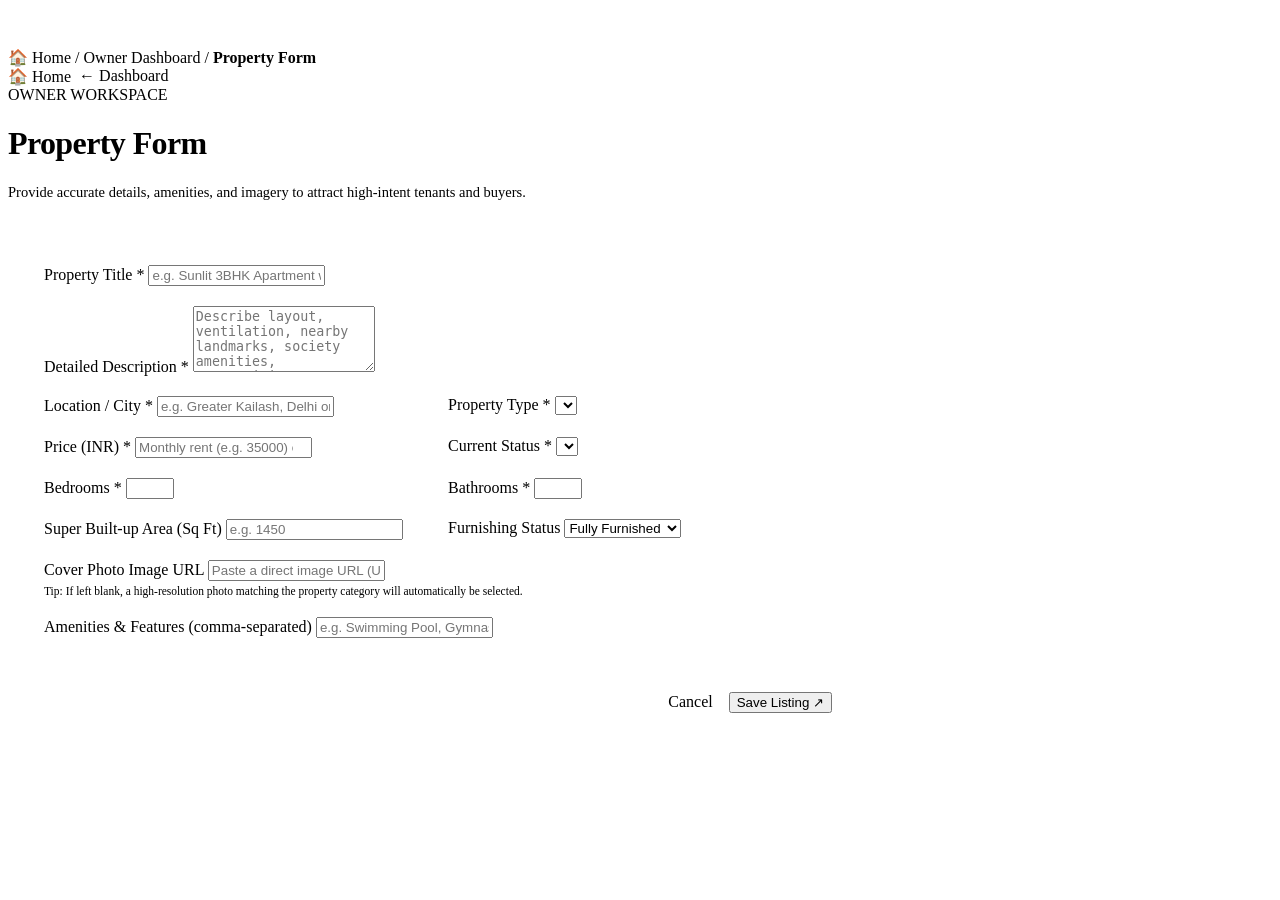
<file: src/main/resources/templates/property-form.html>
<!DOCTYPE html>
<html xmlns:th="http://www.thymeleaf.org">
<head>
  <meta charset="UTF-8">
  <meta name="viewport" content="width=device-width, initial-scale=1">
  <title>Listing Details | EstateEase</title>
  <link rel="stylesheet" th:href="@{/css/style.css}">
</head>
<body>

<div th:replace="~{fragments :: nav}"></div>

<main class="container" style="max-width: 860px; padding-top: 40px; padding-bottom: 80px;">
  <!-- BREADCRUMB BAR WITH HOME OPTION -->
  <div class="breadcrumb-bar">
    <div class="breadcrumb-links">
      <a th:href="@{/}"><span>🏠 Home</span></a>
      <span>/</span>
      <a th:href="@{/owner/dashboard}">Owner Dashboard</a>
      <span>/</span>
      <span style="color: var(--dark); font-weight: 700;">Property Form</span>
    </div>
    <div style="display: flex; gap: 8px;">
      <a class="btn btn-sm btn-light" th:href="@{/}">🏠 Home</a>
      <a class="btn btn-sm btn-outline" th:href="@{/owner/dashboard}">← Dashboard</a>
    </div>
  </div>

  <div style="margin-bottom: 28px;">
    <span class="section-tag">OWNER WORKSPACE</span>
    <h1 style="font-size: 32px; font-weight: 800; letter-spacing: -0.6px;" th:text="${property.id == null ? 'Create a New Listing' : 'Edit Listing Details'}">
      Property Form
    </h1>
    <p style="color: var(--text-muted); font-size: 14.5px;">
      Provide accurate details, amenities, and imagery to attract high-intent tenants and buyers.
    </p>
  </div>

  <div style="background: white; border-radius: var(--radius-lg); border: 1px solid var(--border); padding: 36px; box-shadow: var(--shadow-sm);">
    <form th:action="@{/owner/properties/save}" th:object="${property}" method="post">
      <input type="hidden" th:field="*{id}">

      <div style="display: grid; grid-template-columns: 1fr 1fr; gap: 20px;">
        <!-- TITLE -->
        <div class="form-group" style="grid-column: span 2;">
          <label>Property Title *</label>
          <input class="form-control" type="text" th:field="*{title}" required maxlength="120"
                 placeholder="e.g. Sunlit 3BHK Apartment with Balcony near Metro">
          <small class="field-error" th:errors="*{title}"></small>
        </div>

        <!-- DESCRIPTION -->
        <div class="form-group" style="grid-column: span 2;">
          <label>Detailed Description *</label>
          <textarea class="form-control" th:field="*{description}" rows="4" required maxlength="2500"
                    placeholder="Describe layout, ventilation, nearby landmarks, society amenities, connectivity, etc."></textarea>
          <small class="field-error" th:errors="*{description}"></small>
        </div>

        <!-- LOCATION -->
        <div class="form-group">
          <label>Location / City *</label>
          <input class="form-control" type="text" th:field="*{location}" required maxlength="100"
                 placeholder="e.g. Greater Kailash, Delhi or Sector 46, Gurugram">
          <small class="field-error" th:errors="*{location}"></small>
        </div>

        <!-- PROPERTY TYPE -->
        <div class="form-group">
          <label>Property Type *</label>
          <select class="form-control" th:field="*{type}" required>
            <option th:each="t : ${types}" th:value="${t}" th:text="${t}"></option>
          </select>
          <small class="field-error" th:errors="*{type}"></small>
        </div>

        <!-- PRICE -->
        <div class="form-group">
          <label>Price (INR) *</label>
          <input class="form-control" type="number" step="1" min="1" th:field="*{price}" required
                 placeholder="Monthly rent (e.g. 35000) or selling price">
          <small class="field-error" th:errors="*{price}"></small>
        </div>

        <!-- AVAILABILITY -->
        <div class="form-group">
          <label>Current Status *</label>
          <select class="form-control" th:field="*{availability}" required>
            <option th:each="s : ${statuses}" th:value="${s}" th:text="${s}"></option>
          </select>
        </div>

        <!-- BEDROOMS -->
        <div class="form-group">
          <label>Bedrooms *</label>
          <input class="form-control" type="number" min="0" max="30" th:field="*{bedrooms}" required>
        </div>

        <!-- BATHROOMS -->
        <div class="form-group">
          <label>Bathrooms *</label>
          <input class="form-control" type="number" min="0" max="30" th:field="*{bathrooms}" required>
        </div>

        <!-- AREA SQ FT -->
        <div class="form-group">
          <label>Super Built-up Area (Sq Ft)</label>
          <input class="form-control" type="number" min="0" th:field="*{areaSqFt}" placeholder="e.g. 1450">
        </div>

        <!-- FURNISHING -->
        <div class="form-group">
          <label>Furnishing Status</label>
          <select class="form-control" th:field="*{furnishing}">
            <option value="Fully Furnished">Fully Furnished</option>
            <option value="Semi-Furnished">Semi-Furnished</option>
            <option value="Unfurnished">Unfurnished</option>
            <option value="Bare Shell">Bare Shell</option>
          </select>
        </div>

        <!-- IMAGE URL -->
        <div class="form-group" style="grid-column: span 2;">
          <label>Cover Photo Image URL</label>
          <input class="form-control" type="url" th:field="*{imageUrl}"
                 placeholder="Paste a direct image URL (Unsplash or any hosted image). Leave empty for auto-photo.">
          <small style="color: var(--text-muted); font-size: 11.5px; display: block; margin-top: 4px;">
            Tip: If left blank, a high-resolution photo matching the property category will automatically be selected.
          </small>
        </div>

        <!-- AMENITIES -->
        <div class="form-group" style="grid-column: span 2;">
          <label>Amenities &amp; Features (comma-separated)</label>
          <input class="form-control" type="text" th:field="*{amenities}"
                 placeholder="e.g. Swimming Pool, Gymnasium, Reserved Parking, 24/7 Security, Power Backup">
        </div>
      </div>

      <!-- FORM ACTIONS -->
      <div style="display: flex; justify-content: flex-end; align-items: center; gap: 16px; margin-top: 30px; padding-top: 24px; border-top: 1px solid var(--border);">
        <a class="btn btn-light" th:href="@{/owner/dashboard}">Cancel</a>
        <button class="btn" type="submit">
          <span th:text="${property.id == null ? 'Publish Listing' : 'Save Changes'}">Save Listing</span> ↗
        </button>
      </div>
    </form>
  </div>
</main>

<div th:replace="~{fragments :: footer}"></div>

</body>
</html>
</file>
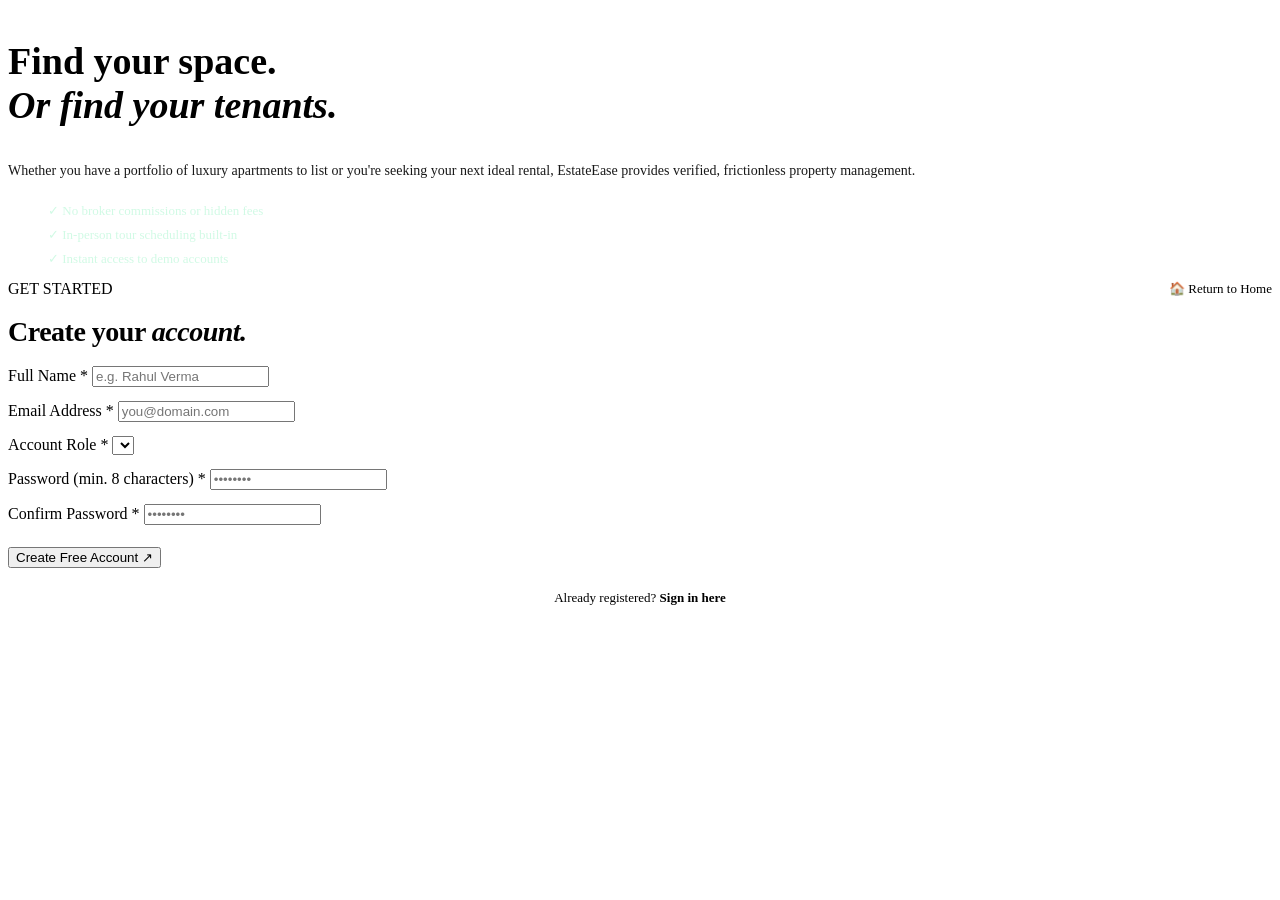
<file: src/main/resources/templates/register.html>
<!DOCTYPE html>
<html xmlns:th="http://www.thymeleaf.org">
<head>
  <meta charset="UTF-8">
  <meta name="viewport" content="width=device-width, initial-scale=1">
  <title>Create an Account | EstateEase</title>
  <link rel="stylesheet" th:href="@{/css/style.css}">
</head>
<body>

<div th:replace="~{fragments :: nav}"></div>

<div class="auth-page">
  <div class="auth-box">
    <!-- LEFT BANNER -->
    <div class="auth-banner">
      <div>
        <span class="hero-tag" style="background: rgba(255,255,255,0.2); color:white;">JOIN ESTATEEASE</span>
        <h2 style="font-family:'Playfair Display',serif; font-size: 38px; line-height: 1.15; margin-top: 14px;">
          Find your space.<br><em>Or find your tenants.</em>
        </h2>
      </div>

      <div>
        <p style="font-size: 14px; opacity: 0.9; line-height: 1.7; margin-bottom: 20px;">
          Whether you have a portfolio of luxury apartments to list or you're seeking your next ideal rental, EstateEase provides verified, frictionless property management.
        </p>

        <ul style="list-style: none; display: flex; flex-direction: column; gap: 8px; font-size: 13px; color: #d1fae5;">
          <li>✓ No broker commissions or hidden fees</li>
          <li>✓ In-person tour scheduling built-in</li>
          <li>✓ Instant access to demo accounts</li>
        </ul>
      </div>
    </div>

    <!-- RIGHT REGISTRATION FORM -->
    <div class="auth-form-wrap">
      <div style="display: flex; justify-content: space-between; align-items: center; margin-bottom: 16px;">
        <span class="section-tag" style="margin: 0;">GET STARTED</span>
        <a th:href="@{/}" class="view-all-link" style="font-size: 13px;">🏠 Return to Home</a>
      </div>
      <h1 style="font-size: 28px; font-weight: 800; letter-spacing: -0.5px; margin-bottom: 18px;">
        Create your <em style="font-family:'Playfair Display',serif; font-style:italic; color:var(--primary);">account.</em>
      </h1>

      <form th:action="@{/register}" th:object="${user}" method="post">
        <div class="form-group" style="margin-bottom: 14px;">
          <label>Full Name *</label>
          <input class="form-control" type="text" th:field="*{name}" required placeholder="e.g. Rahul Verma">
          <small class="field-error" th:errors="*{name}"></small>
        </div>

        <div class="form-group" style="margin-bottom: 14px;">
          <label>Email Address *</label>
          <input class="form-control" type="email" th:field="*{email}" required placeholder="you@domain.com">
          <small class="field-error" th:errors="*{email}"></small>
        </div>

        <div class="form-group" style="margin-bottom: 14px;">
          <label>Account Role *</label>
          <select class="form-control" th:field="*{role}" required>
            <option th:each="r : ${roles}" th:value="${r}" th:text="${r.name() == 'OWNER' ? 'Property Owner (List & Manage Homes)' : 'Tenant (Explore & Send Inquiries)'}"></option>
          </select>
        </div>

        <div class="form-group" style="margin-bottom: 14px;">
          <label>Password (min. 8 characters) *</label>
          <input class="form-control" type="password" th:field="*{password}" required minlength="8" placeholder="••••••••">
          <small class="field-error" th:errors="*{password}"></small>
        </div>

        <div class="form-group" style="margin-bottom: 22px;">
          <label>Confirm Password *</label>
          <input class="form-control" type="password" name="confirmPassword" required placeholder="••••••••">
        </div>

        <button class="btn btn-full" type="submit">
          <span>Create Free Account</span> ↗
        </button>
      </form>

      <p style="text-align: center; font-size: 13px; color: var(--text-muted); margin-top: 22px;">
        Already registered?
        <a th:href="@{/login}" style="color: var(--primary); font-weight: 700;">Sign in here</a>
      </p>
    </div>
  </div>
</div>

<div th:replace="~{fragments :: footer}"></div>

</body>
</html>
</file>
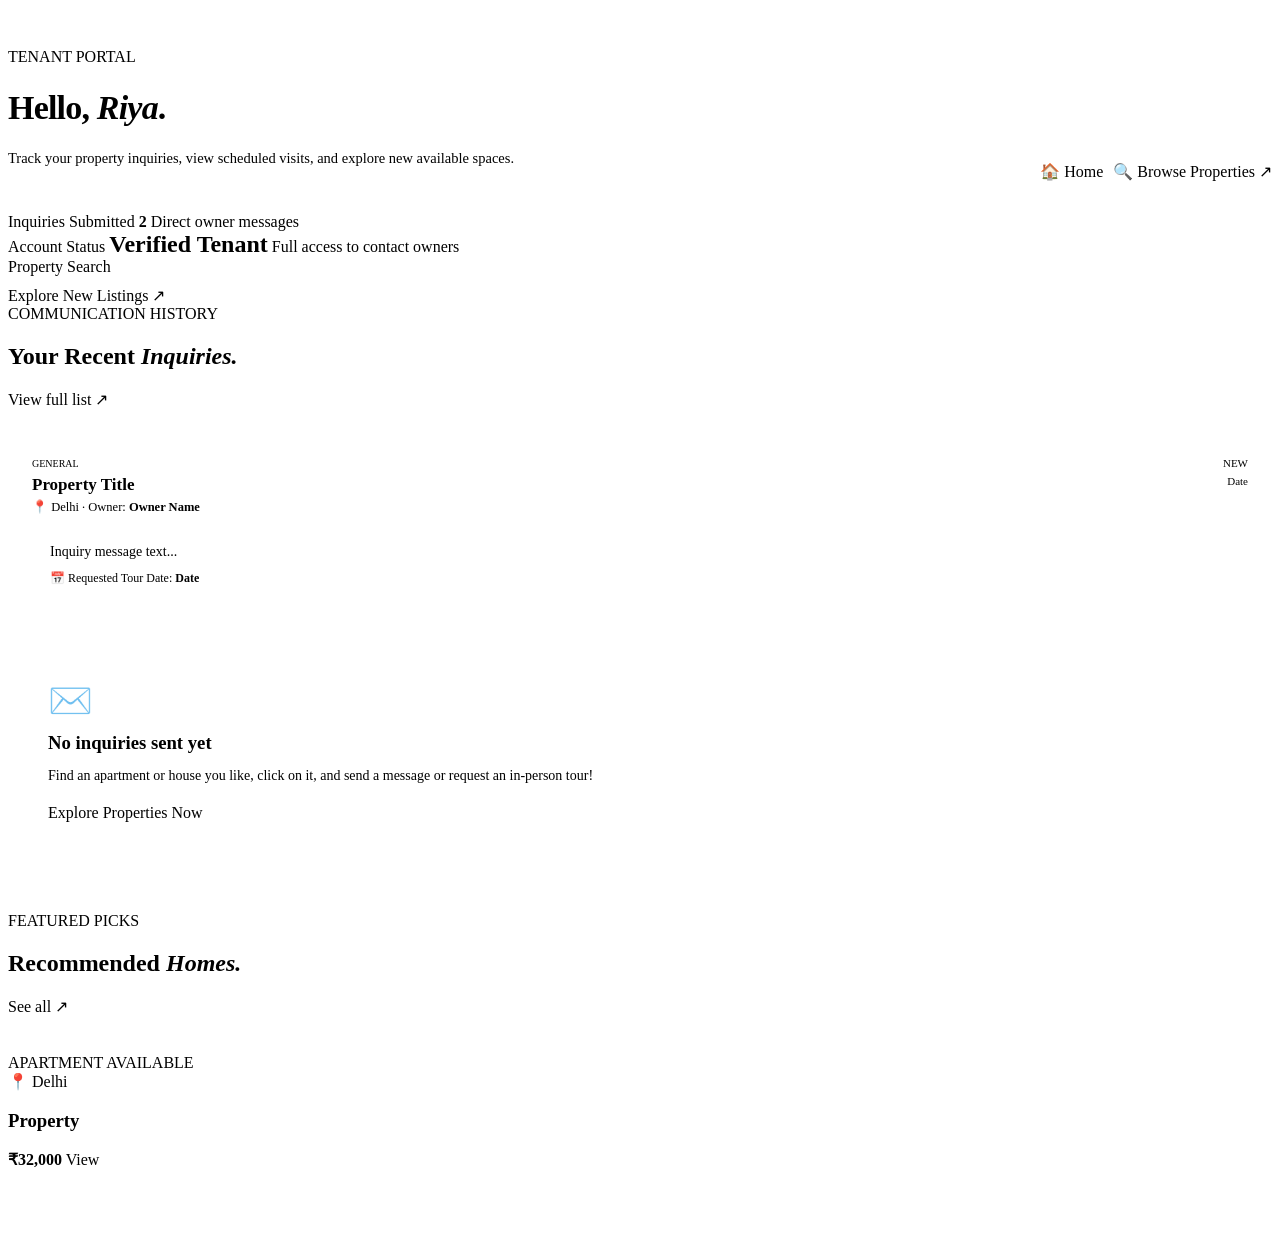
<file: src/main/resources/templates/tenant-dashboard.html>
<!DOCTYPE html>
<html xmlns:th="http://www.thymeleaf.org">
<head>
  <meta charset="UTF-8">
  <meta name="viewport" content="width=device-width, initial-scale=1">
  <title>Tenant Dashboard | EstateEase</title>
  <link rel="stylesheet" th:href="@{/css/style.css}">
</head>
<body>

<div th:replace="~{fragments :: nav}"></div>

<main class="container" style="padding-top: 40px; padding-bottom: 80px;">
  <div th:replace="~{fragments :: flash}"></div>

  <!-- DASHBOARD TOP HEADER -->
  <div style="display: flex; justify-content: space-between; align-items: flex-end; margin-bottom: 32px;">
    <div>
      <span class="section-tag">TENANT PORTAL</span>
      <h1 style="font-size: 34px; font-weight: 800; letter-spacing: -0.8px;">
        Hello, <em style="font-family:'Playfair Display',serif; font-style:italic; color:var(--primary);" th:text="${user.name}">Riya</em>.
      </h1>
      <p style="color: var(--text-muted); font-size: 14.5px; margin-top: 4px;">
        Track your property inquiries, view scheduled visits, and explore new available spaces.
      </p>
    </div>

    <div style="display: flex; gap: 10px; align-items: center;">
      <a class="btn btn-sm btn-light" th:href="@{/}">
        <span>🏠 Home</span>
      </a>
      <a class="btn btn-sm btn-emerald" th:href="@{/properties}">
        <span>🔍 Browse Properties</span> ↗
      </a>
    </div>
  </div>

  <!-- STATS TILES -->
  <div class="dashboard-metrics" style="grid-template-columns: repeat(3, 1fr);">
    <div class="metric-card">
      <span class="metric-label">Inquiries Submitted</span>
      <b th:text="${#lists.size(inquiries)}">2</b>
      <span class="metric-sub">Direct owner messages</span>
    </div>

    <div class="metric-card">
      <span class="metric-label">Account Status</span>
      <b style="color: var(--success); font-size: 24px; padding-top: 6px;">Verified Tenant</b>
      <span class="metric-sub">Full access to contact owners</span>
    </div>

    <div class="metric-card">
      <span class="metric-label">Property Search</span>
      <div style="margin-top: 10px;">
        <a class="view-all-link" th:href="@{/properties}">Explore New Listings ↗</a>
      </div>
    </div>
  </div>

  <!-- RECENT INQUIRIES SECTION -->
  <div class="section-header" style="margin-bottom: 20px;">
    <div>
      <span class="section-tag">COMMUNICATION HISTORY</span>
      <h2 style="font-size: 24px; font-weight: 800;">Your Recent <em>Inquiries.</em></h2>
    </div>
    <a class="view-all-link" th:href="@{/tenant/inquiries}">View full list ↗</a>
  </div>

  <div style="display: grid; gap: 16px; margin-bottom: 50px;">
    <article class="metric-card" style="padding: 24px;" th:each="i : ${inquiries}">
      <div style="display: flex; justify-content: space-between; align-items: flex-start; margin-bottom: 12px;">
        <div>
          <span class="type-badge" style="background:var(--primary); font-size: 10px; margin-bottom: 4px;" th:text="${i.inquiryType}">GENERAL</span>
          <h3 style="font-size: 17px; font-weight: 700; margin: 4px 0 2px;">
            <a th:href="@{/properties/{id}(id=${i.property.id})}" th:text="${i.property.title}">Property Title</a>
          </h3>
          <span style="font-size: 12.5px; color: var(--text-muted);">
            📍 <span th:text="${i.property.location}">Delhi</span> · Owner: <b th:text="${i.property.owner.name}">Owner Name</b>
          </span>
        </div>

        <div style="text-align: right;">
          <span class="status-badge status-AVAILABLE" style="font-size: 11px;" th:text="${i.status}">NEW</span>
          <small style="display:block; color:var(--text-muted); font-size:11px; margin-top: 4px;"
                 th:text="${#temporals.format(i.createdAt, 'dd MMM yyyy, hh:mm a')}">Date</small>
        </div>
      </div>

      <div style="background: var(--bg-subtle); padding: 14px 18px; border-radius: var(--radius-sm); border: 1px solid var(--border); font-size: 14px; color: var(--dark-soft);">
        <p style="margin: 0; line-height: 1.6;" th:text="${i.message}">Inquiry message text...</p>
        <div style="margin-top: 8px; font-size: 12px; color: var(--text-muted);" th:if="${i.preferredDate != null && !i.preferredDate.isBlank()}">
          📅 Requested Tour Date: <b th:text="${i.preferredDate}">Date</b>
        </div>
      </div>
    </article>

    <div class="empty-state" th:if="${#lists.isEmpty(inquiries)}" style="background: white; border-radius: var(--radius-lg); border: 1px solid var(--border); padding: 40px;">
      <span style="font-size: 36px;">✉️</span>
      <h3 style="margin: 10px 0 4px;">No inquiries sent yet</h3>
      <p style="color: var(--text-muted); font-size: 14px; margin-bottom: 20px;">
        Find an apartment or house you like, click on it, and send a message or request an in-person tour!
      </p>
      <a class="btn" th:href="@{/properties}">Explore Properties Now</a>
    </div>
  </div>

  <!-- RECOMMENDED FOR YOU -->
  <div class="section-header" style="margin-bottom: 20px;" th:if="${recentProperties != null}">
    <div>
      <span class="section-tag">FEATURED PICKS</span>
      <h2 style="font-size: 24px; font-weight: 800;">Recommended <em>Homes.</em></h2>
    </div>
    <a class="view-all-link" th:href="@{/properties}">See all ↗</a>
  </div>

  <div class="property-grid" th:if="${recentProperties != null}">
    <article class="property-card" th:each="p, stat : ${recentProperties}" th:if="${stat.index < 3}">
      <div class="property-card-photo">
        <img class="property-card-img" th:src="${p.getImageUrlOrFallback()}" th:alt="${p.title}">
        <div class="photo-badges">
          <span class="type-badge" th:text="${p.type}">APARTMENT</span>
          <span class="status-badge status-AVAILABLE" th:text="${p.availability}">AVAILABLE</span>
        </div>
      </div>
      <div class="property-card-body">
        <div class="property-location">📍 <span th:text="${p.location}">Delhi</span></div>
        <h3 class="property-card-title"><a th:href="@{/properties/{id}(id=${p.id})}" th:text="${p.title}">Property</a></h3>
        <div class="property-card-footer">
          <b style="color: var(--primary);" th:text="'₹' + ${#numbers.formatDecimal(p.price,0,'COMMA',0,'POINT')}">₹32,000</b>
          <a class="btn btn-sm btn-outline" th:href="@{/properties/{id}(id=${p.id})}">View</a>
        </div>
      </div>
    </article>
  </div>
</main>

<div th:replace="~{fragments :: footer}"></div>

</body>
</html>
</file>
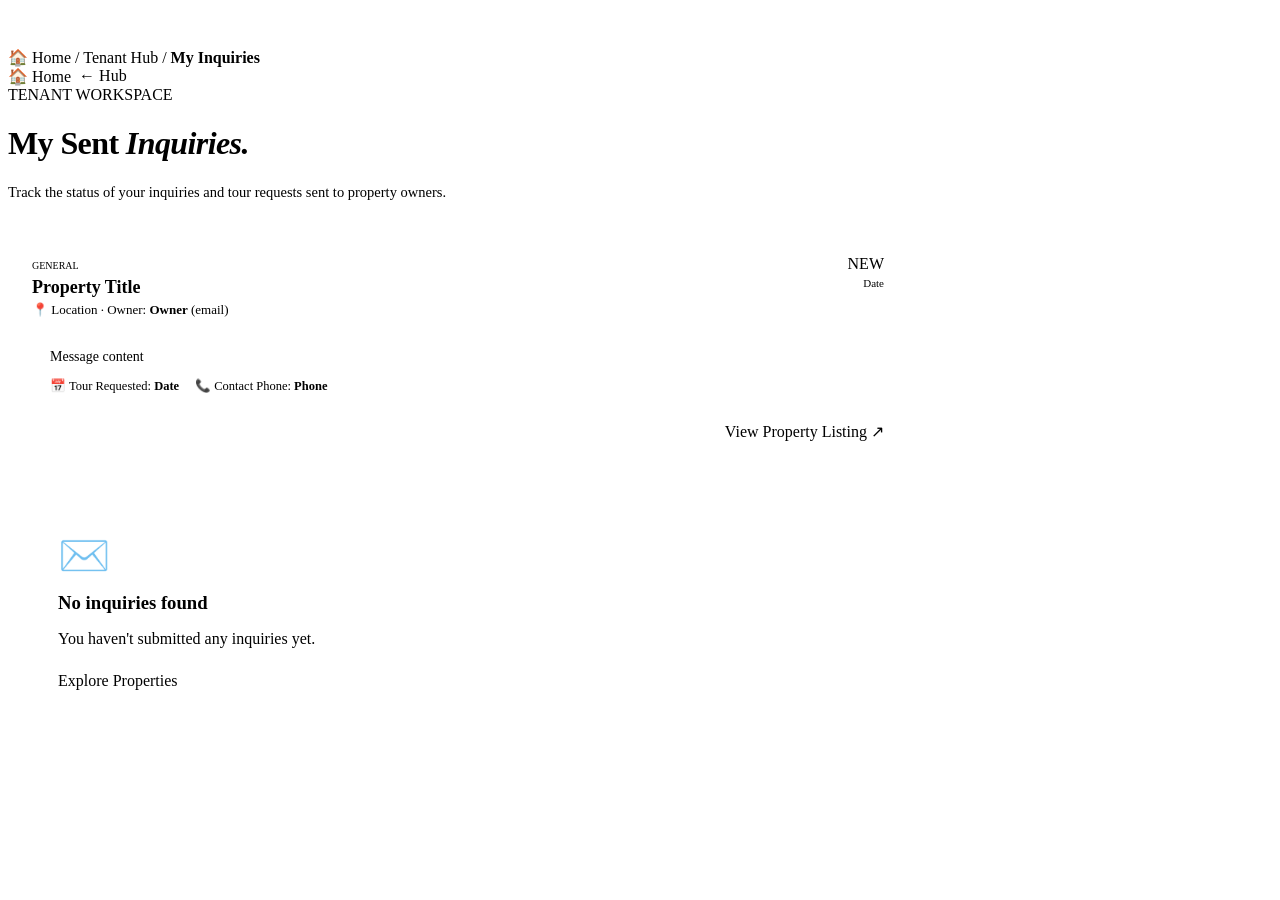
<file: src/main/resources/templates/tenant-inquiries.html>
<!DOCTYPE html>
<html xmlns:th="http://www.thymeleaf.org">
<head>
  <meta charset="UTF-8">
  <meta name="viewport" content="width=device-width, initial-scale=1">
  <title>My Inquiries | EstateEase</title>
  <link rel="stylesheet" th:href="@{/css/style.css}">
</head>
<body>

<div th:replace="~{fragments :: nav}"></div>

<main class="container" style="max-width: 900px; padding-top: 40px; padding-bottom: 80px;">
  <!-- BREADCRUMB BAR WITH HOME OPTION -->
  <div class="breadcrumb-bar">
    <div class="breadcrumb-links">
      <a th:href="@{/}"><span>🏠 Home</span></a>
      <span>/</span>
      <a th:href="@{/tenant/dashboard}">Tenant Hub</a>
      <span>/</span>
      <span style="color: var(--dark); font-weight: 700;">My Inquiries</span>
    </div>
    <div style="display: flex; gap: 8px;">
      <a class="btn btn-sm btn-light" th:href="@{/}">🏠 Home</a>
      <a class="btn btn-sm btn-outline" th:href="@{/tenant/dashboard}">← Hub</a>
    </div>
  </div>

  <div style="margin-bottom: 30px;">
    <span class="section-tag">TENANT WORKSPACE</span>
    <h1 style="font-size: 32px; font-weight: 800; letter-spacing: -0.6px;">
      My Sent <em>Inquiries.</em>
    </h1>
    <p style="color: var(--text-muted); font-size: 14.5px;">
      Track the status of your inquiries and tour requests sent to property owners.
    </p>
  </div>

  <div style="display: grid; gap: 16px;">
    <article class="metric-card" style="padding: 24px;" th:each="i : ${inquiries}">
      <div style="display: flex; justify-content: space-between; align-items: flex-start; margin-bottom: 14px;">
        <div>
          <span class="type-badge" style="background:var(--primary); font-size: 10px; margin-bottom: 4px;" th:text="${i.inquiryType}">GENERAL</span>
          <h3 style="font-size: 18px; font-weight: 700; margin: 4px 0 2px;">
            <a th:href="@{/properties/{id}(id=${i.property.id})}" th:text="${i.property.title}">Property Title</a>
          </h3>
          <span style="font-size: 13px; color: var(--text-muted);">
            📍 <span th:text="${i.property.location}">Location</span> · Owner: <b th:text="${i.property.owner.name}">Owner</b> (<span th:text="${i.property.owner.email}">email</span>)
          </span>
        </div>

        <div style="text-align: right;">
          <span class="status-badge status-AVAILABLE" th:text="${i.status}">NEW</span>
          <small style="display:block; color:var(--text-muted); font-size:11px; margin-top: 4px;"
                 th:text="${#temporals.format(i.createdAt, 'dd MMM yyyy, hh:mm a')}">Date</small>
        </div>
      </div>

      <div style="background: var(--bg-subtle); padding: 14px 18px; border-radius: var(--radius-sm); border: 1px solid var(--border); font-size: 14px;">
        <p style="margin: 0; line-height: 1.6;" th:text="${i.message}">Message content</p>
        <div style="margin-top: 10px; display: flex; gap: 16px; font-size: 12.5px; color: var(--text-muted);">
          <span th:if="${i.preferredDate != null && !i.preferredDate.isBlank()}">📅 Tour Requested: <b th:text="${i.preferredDate}">Date</b></span>
          <span th:if="${i.phone != null && !i.phone.isBlank()}">📞 Contact Phone: <b th:text="${i.phone}">Phone</b></span>
        </div>
      </div>

      <div style="margin-top: 14px; text-align: right;">
        <a class="btn btn-sm btn-outline" th:href="@{/properties/{id}(id=${i.property.id})}">View Property Listing ↗</a>
      </div>
    </article>

    <div class="empty-state" th:if="${#lists.isEmpty(inquiries)}" style="background: white; border-radius: var(--radius-lg); border: 1px solid var(--border); padding: 50px;">
      <span style="font-size: 42px;">✉️</span>
      <h3 style="margin: 12px 0 6px;">No inquiries found</h3>
      <p style="color: var(--text-muted); margin-bottom: 24px;">You haven't submitted any inquiries yet.</p>
      <a class="btn" th:href="@{/properties}">Explore Properties</a>
    </div>
  </div>
</main>

<div th:replace="~{fragments :: footer}"></div>

</body>
</html>
</file>
